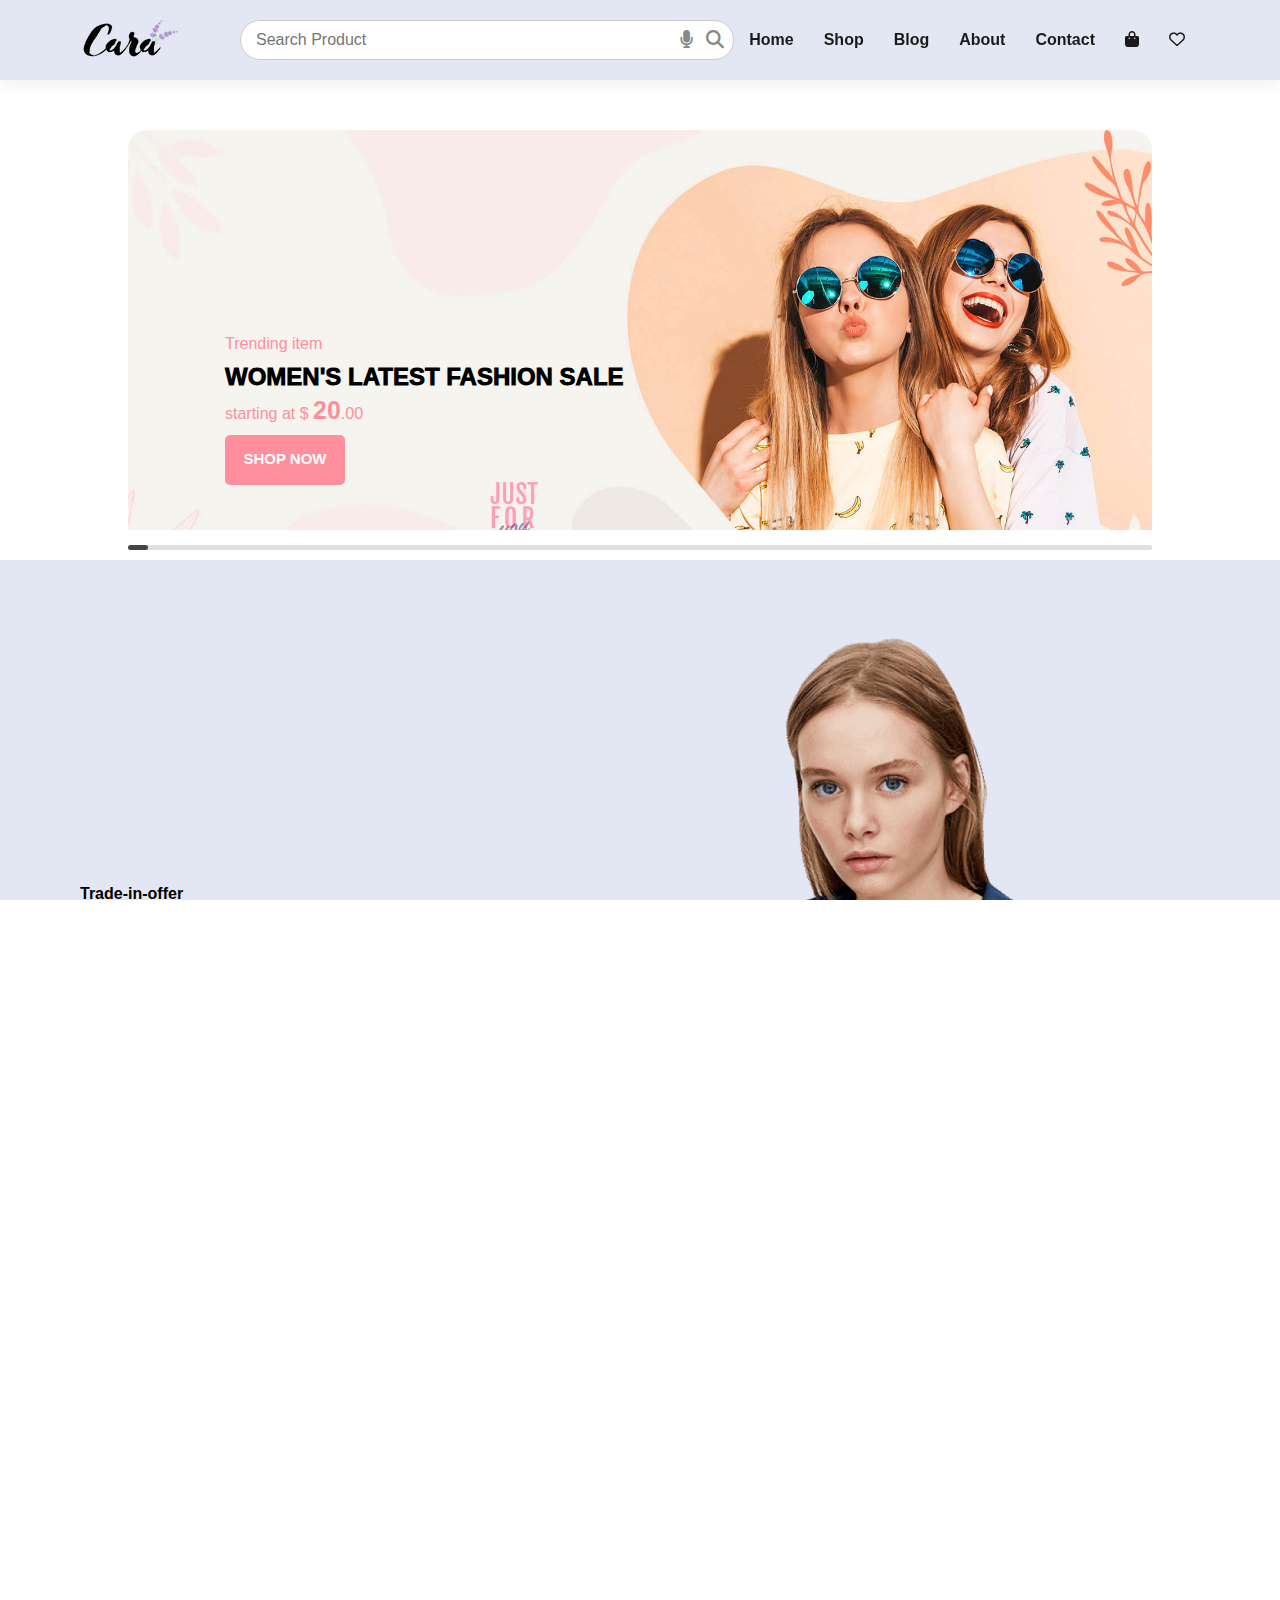
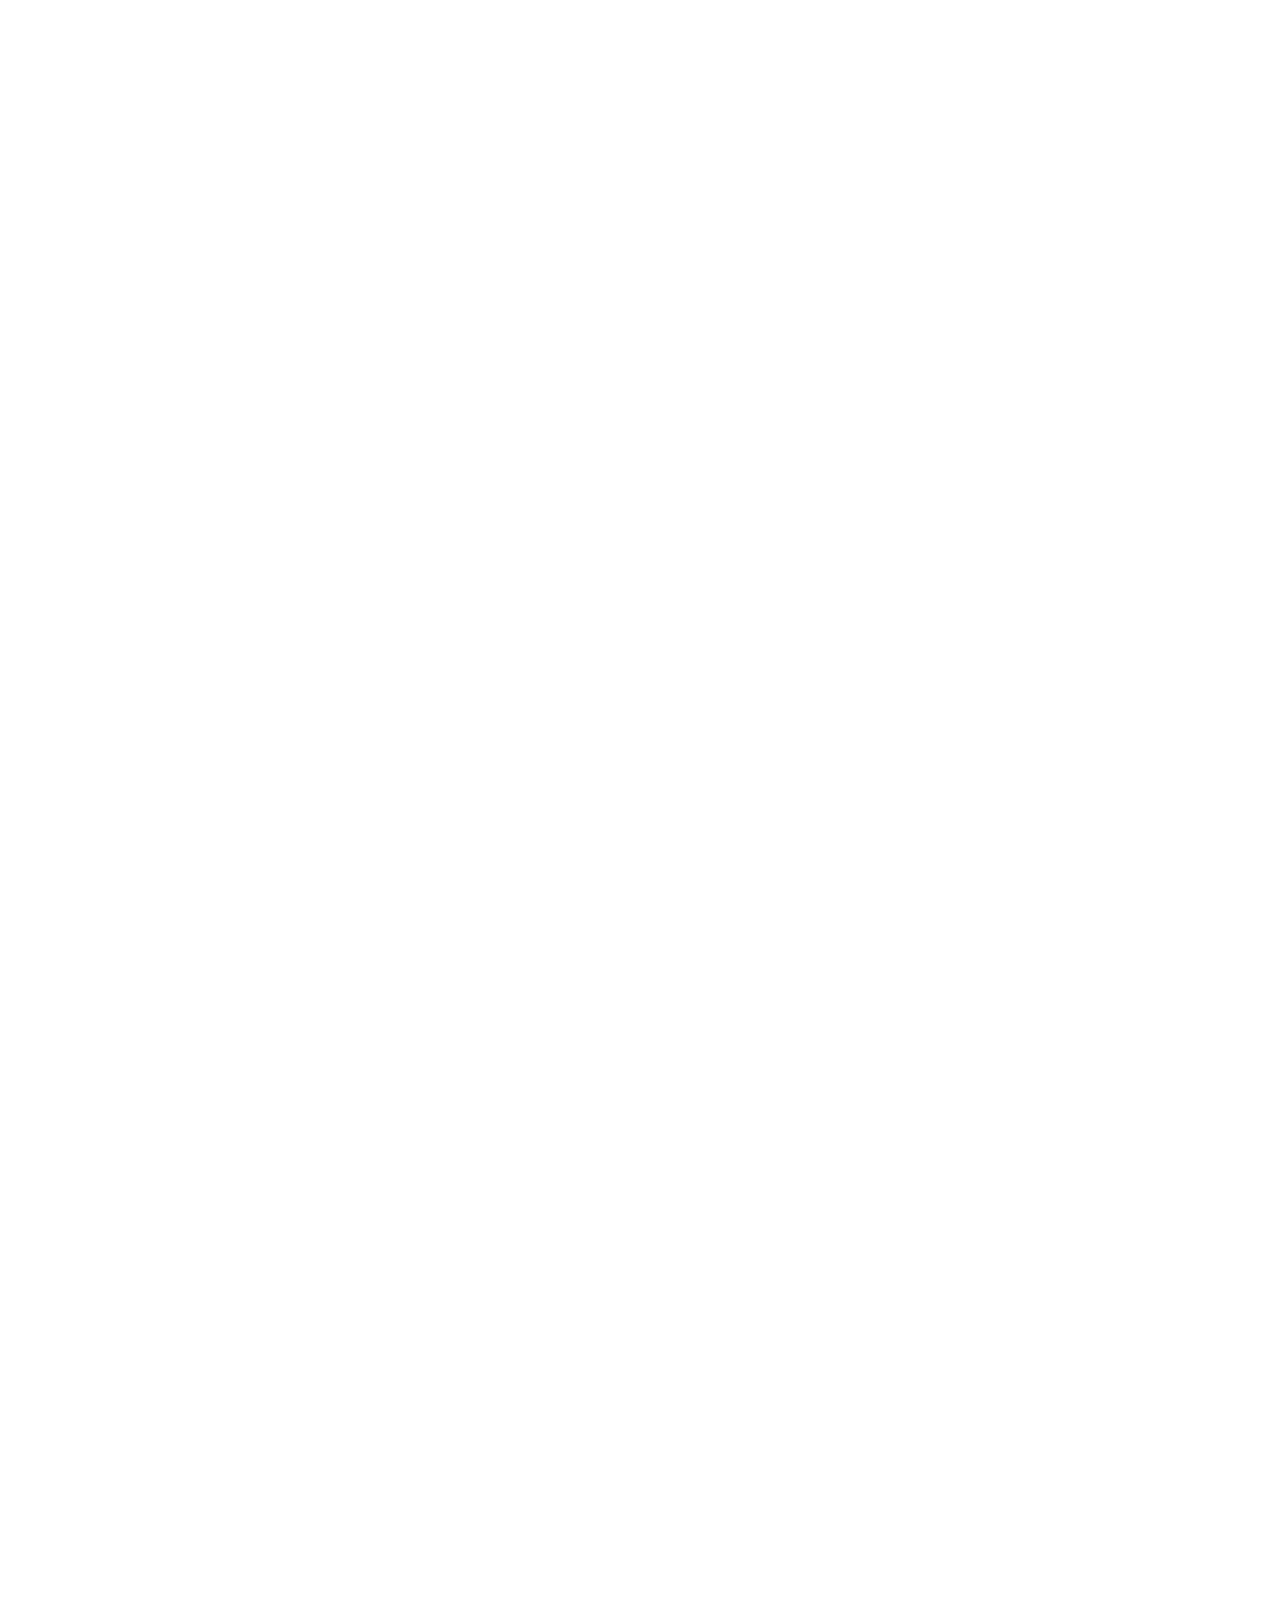
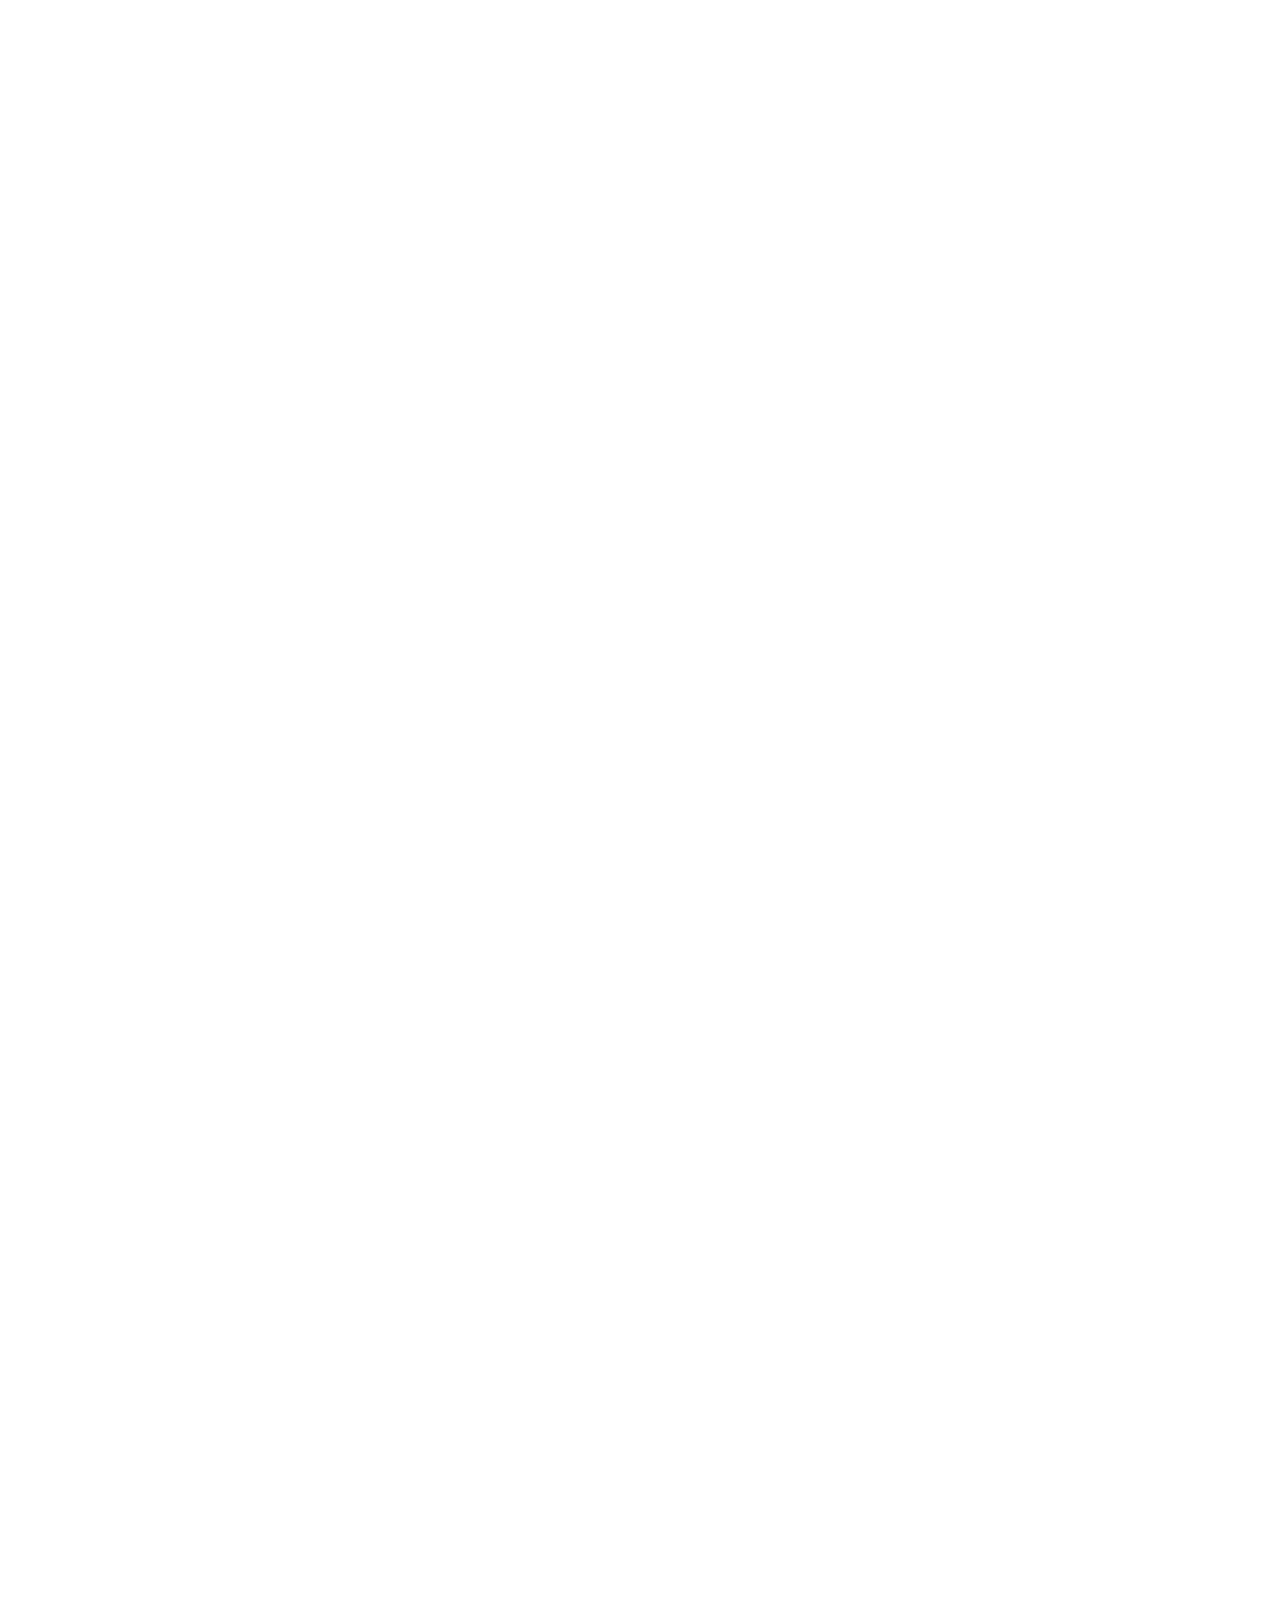
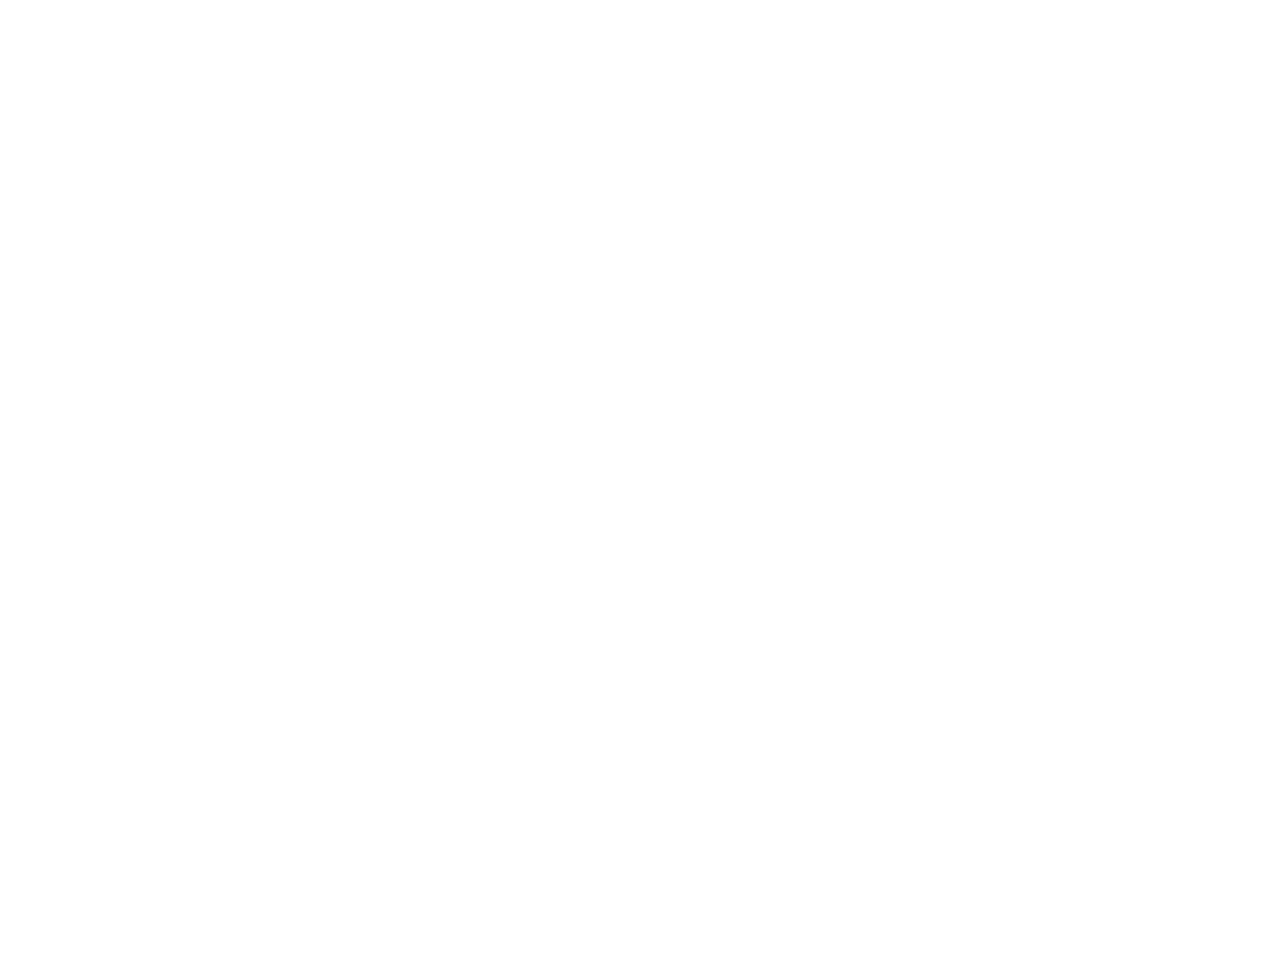
<file: index.html>
<!DOCTYPE html>
<html lang="en">

<head>
    <meta charset="UTF-8">
    <meta name="viewport" content="width=device-width, initial-scale=1.0">
    <title>Document</title>
    <link rel="stylesheet" href="https://cdnjs.cloudflare.com/ajax/libs/font-awesome/6.5.2/css/all.min.css" />
    <link rel="stylesheet" href="style.css">
    <style>
        #wishlistCountDesktop {
            background-color: red;
            color: white;
            border-radius: 50%;
            padding: 2px 8px;
            font-size: 12px;
            position: absolute;
            top: -15px;
            right: -15px;
            display: inline-block;
        }

        #wishlistCountMobile {
            background-color: red;
            color: white;
            border-radius: 50%;
            padding: 2px 8px;
            font-size: 12px;
            position: absolute;
            top: 5px;
            right: 70px;
            display: inline-block;
        }

        /* .liked {
            color: red;
        }

        .like {
            cursor: pointer;
        } */
        @media (max-width: 799px) {
            #wishlistCountDesktop {
                /* display: none; */
                /* Hide the span completely */
                background-color: white;

                color: white;
                border-radius: 50%;
                padding: 2px 8px;
                font-size: 12px;
                position: absolute;
                top: -15px;
                right: -500px;

            }
        }
    </style>
</head>

<body>
    <div id="myModal" class="modal1">


        <div class="modal-content1">
            <span class="close">&times;</span>
            <img src="./assets/images/newsletter.png" alt="subscribe newsletter" width="200" height="200">
            <h2>Sign In</h2>
            <form>
                <label for="email">Email:</label>
                <input type="email" id="email" name="email" required>
                <label for="password">Password:</label>
                <input type="password" id="password" name="password" required>
                <input type="submit" value="Sign In">
            </form>
        </div>

    </div>


    <section id="header">
        <a href="#"><img src="img/logo.png" class="logo" alt="Logo"></a>
        <div class="nav-search">
            <input id="search-input" placeholder="Search Product" class="search-input">
            <button class="search-icon"><i class="fa-solid fa-magnifying-glass"></i></button>
            <button id="voice-search-btn" class="search-icon"><i class="fa-solid fa-microphone"></i></button>
        </div>

        <div>
            <ul id="navbar">
                <li><a href="index.html">Home</a></li>
                <li><a href="shop.html">Shop</a></li>
                <li><a href="blog.html">Blog</a></li>
                <li><a href="about.html">About</a></li>
                <li><a href="contact.html">Contact</a></li>
                <li><a href="cart2.html"><i class="fa-solid fa-bag-shopping"></i></a></li>


                <li>
                    <a href="liked.html">
                        <i class="fa-regular fa-heart"></i>
                        <span id="wishlistCountDesktop" style="display: none;"></span>
                    </a>
                </li>
                <a href="#" id="close"><i class="fa-solid fa-xmark"></i></a>
            </ul>
        </div>

        <div id="mobile">
            <a href="cart2.html"><i class="fa-solid fa-bag-shopping"></i></a>

            <a href="liked.html">
                <i class="fa-regular fa-heart"></i>
                <span id="wishlistCountMobile" style="display: none;"></span>
            </a>
            <i id="bar" class="fas fa-outdent"></i>
        </div>
    </section>

    <div class="container">
        <div class="slider-container has-scrollbar">
            <div class="slider-item">
                <img src="./assets/images/banner-1.jpg" alt="women's latest fashion sale" class="banner-img">
                <div class="banner-content">
                    <p class="banner-subtitle">Trending item</p>
                    <h2 class="banner-title">Women's latest fashion sale</h2>
                    <p class="banner-text">
                        starting at $ <b>20</b>.00
                    </p>
                    <a href="#" class="banner-btn">Shop now</a>
                </div>
            </div>
            <div class="slider-item">
                <img src="./assets/images/banner-2.jpg" alt="modern sunglasses" class="banner-img">
                <div class="banner-content">
                    <p class="banner-subtitle">Trending accessories</p>
                    <h2 class="banner-title">Modern sunglasses</h2>
                    <p class="banner-text">
                        starting at $ <b>15</b>.00
                    </p>
                    <a href="#" class="banner-btn">Shop now</a>
                </div>
            </div>
            <div class="slider-item">
                <img src="./assets/images/banner-3.jpg" alt="new fashion summer sale" class="banner-img">
                <div class="banner-content">
                    <p class="banner-subtitle">Sale Offer</p>
                    <h2 class="banner-title">New fashion summer sale</h2>
                    <p class="banner-text">
                        starting at $ <b>29</b>.99
                    </p>
                    <a href="#" class="banner-btn">Shop now</a>
                </div>
            </div>
        </div>
        <div class="scroll-indicator-container">
            <div class="scroll-indicator"></div>
        </div>
    </div>





    <section id="hero">
        <div>
            <h4>Trade-in-offer</h4>
            <h2>Super value deals</h2>
            <h1>On all produts</h1>
            <p>Save more with coupens & up to 70% off!</p>
            <button>Shop Now</button>
        </div>

    </section>
    <section id="feature" class="section-p1">
        <div class="fe-box"><img src="img/features/f1.png" alt="">
            <h6> Free shipping</h6>
        </div>
        <div class="fe-box"><img src="img/features/f2.png" alt="">
            <h6> Online order</h6>
        </div>
        <div class="fe-box"><img src="img/features/f3.png" alt="">
            <h6>Save Money</h6>
        </div>
        <div class="fe-box"><img src="img/features/f4.png" alt="">
            <h6> promotion</h6>
        </div>
        <div class="fe-box"><img src="img/features/f5.png" alt="">
            <h6> Happy sell</h6>
        </div>
        <div class="fe-box"><img src="img/features/f6.png" alt="">
            <h6> F24/7 Support</h6>
        </div>
    </section>
    <section id="product1" class="section-p1">
        <h2>Featured products</h2>
        <p>Summer collection New Morden Design</p>
        <div class="pro-container">
            <div class="pro">
                <a href="sproduct2.html?image=img/products/f2.jpg&price=89">
                    <img src="img/products/f2.jpg" alt="Product 1">
                </a>
                <div class="des">
                    <span>adidas</span>
                    <h5>Caartoon Astranaut T-shirt</h5>
                    <div class="star">
                        <i class="fa-solid fa-star"></i>
                        <i class="fa-solid fa-star"></i>
                        <i class="fa-solid fa-star"></i>
                        <i class="fa-solid fa-star"></i>
                        <i class="fa-solid fa-star-half-stroke"></i>
                    </div>
                    <h4>$89</h4>
                </div>
                <div class="action-icons">
                    <a href="sproduct2.html?image=img/products/f2.jpg&price=89" class="cart1">
                        <i class="fa-solid fa-cart-shopping"></i>
                    </a>
                    <a href="#" class="like">
                        <i class="fa-solid fa-heart"></i>
                    </a>
                </div>
            </div>
            <div class="pro">
                <a href="sproduct2.html?image=img/products/f1.jpg&price=89">
                    <img src="img/products/f1.jpg" alt="Product 1">
                </a>
                <div class="des">
                    <span>adidas</span>
                    <h5>Caartoon Astranaut T-shirt</h5>
                    <div class="star">
                        <i class="fa-solid fa-star"></i>
                        <i class="fa-solid fa-star"></i>
                        <i class="fa-solid fa-star"></i>
                        <i class="fa-solid fa-star"></i>
                        <i class="fa-solid fa-star-half-stroke"></i>
                    </div>
                    <h4>$89</h4>
                </div>
                <div class="action-icons">
                    <a href="sproduct2.html?image=img/products/f1.jpg&price=89" class="cart1">
                        <i class="fa-solid fa-cart-shopping"></i>
                    </a>
                    <a href="#" class="like">
                        <i class="fa-solid fa-heart"></i>
                    </a>
                </div>
            </div>
            <div class="pro">
                <a href="sproduct2.html?image=img/products/f3.jpg&price=99">
                    <img src="img/products/f3.jpg" alt="Product 1">
                </a>
                <div class="des">
                    <span>adidas</span>
                    <h5>Caartoon Astranaut T-shirt</h5>
                    <div class="star">
                        <i class="fa-solid fa-star"></i>
                        <i class="fa-solid fa-star"></i>
                        <i class="fa-solid fa-star"></i>
                        <i class="fa-solid fa-star"></i>
                        <i class="fa-solid fa-star-half-stroke"></i>
                    </div>
                    <h4>$99</h4>
                </div>
                <div class="action-icons">
                    <a href="sproduct2.html?image=img/products/f3.jpg&price=89" class="cart1">
                        <i class="fa-solid fa-cart-shopping"></i>
                    </a>
                    <a href="#" class="like">
                        <i class="fa-solid fa-heart"></i>
                    </a>
                </div>
            </div>
            <div class="pro">
                <a href="sproduct2.html?image=img/products/f4.jpg&price=69">
                    <img src="img/products/f4.jpg" alt="Product 1">
                </a>
                <div class="des">
                    <span>adidas</span>
                    <h5>Caartoon Astranaut T-shirt</h5>
                    <div class="star">
                        <i class="fa-solid fa-star"></i>
                        <i class="fa-solid fa-star"></i>
                        <i class="fa-solid fa-star"></i>
                        <i class="fa-solid fa-star"></i>
                        <i class="fa-solid fa-star-half-stroke"></i>
                    </div>
                    <h4>$69</h4>
                </div>
                <div class="action-icons">
                    <a href="sproduct2.html?image=img/products/f4.jpg&price=89" class="cart1">
                        <i class="fa-solid fa-cart-shopping"></i>
                    </a>
                    <a href="#" class="like">
                        <i class="fa-solid fa-heart"></i>
                    </a>
                </div>
            </div>
            <div class="pro">
                <a href="sproduct2.html?image=img/products/f5.jpg&price=109">
                    <img src="img/products/f5.jpg" alt="Product 1">
                </a>
                <div class="des">
                    <span>adidas</span>
                    <h5>Caartoon Astranaut T-shirt</h5>
                    <div class="star">
                        <i class="fa-solid fa-star"></i>
                        <i class="fa-solid fa-star"></i>
                        <i class="fa-solid fa-star"></i>
                        <i class="fa-solid fa-star"></i>
                        <i class="fa-solid fa-star-half-stroke"></i>
                    </div>
                    <h4>$109</h4>
                </div>
                <div class="action-icons">
                    <a href="sproduct2.html?image=img/products/f5.jpg&price=89" class="cart1">
                        <i class="fa-solid fa-cart-shopping"></i>
                    </a>
                    <a href="#" class="like">
                        <i class="fa-solid fa-heart"></i>
                    </a>
                </div>
            </div>
            <div class="pro">
                <a href="sproduct2.html?image=img/products/f6.jpg&price=68">
                    <img src="img/products/f6.jpg" alt="Product 1">
                </a>
                <div class="des">
                    <span>adidas</span>
                    <h5>Caartoon Astranaut T-shirt</h5>
                    <div class="star">
                        <i class="fa-solid fa-star"></i>
                        <i class="fa-solid fa-star"></i>
                        <i class="fa-solid fa-star"></i>
                        <i class="fa-solid fa-star"></i>
                        <i class="fa-solid fa-star-half-stroke"></i>
                    </div>
                    <h4>$68</h4>
                </div>
                <div class="action-icons">
                    <a href="sproduct2.html?image=img/products/f6.jpg&price=89" class="cart1">
                        <i class="fa-solid fa-cart-shopping"></i>
                    </a>
                    <a href="#" class="like">
                        <i class="fa-solid fa-heart"></i>
                    </a>
                </div>
            </div>
            <div class="pro">
                <a href="sproduct2.html?image=img/products/f7.jpg&price=89">
                    <img src="img/products/f7.jpg" alt="Product 1">
                </a>
                <div class="des">
                    <span>adidas</span>
                    <h5>Caartoon Astranaut T-shirt</h5>
                    <div class="star">
                        <i class="fa-solid fa-star"></i>
                        <i class="fa-solid fa-star"></i>
                        <i class="fa-solid fa-star"></i>
                        <i class="fa-solid fa-star"></i>
                        <i class="fa-solid fa-star-half-stroke"></i>
                    </div>
                    <h4>$89</h4>
                </div>
                <div class="action-icons">
                    <a href="sproduct2.html?image=img/products/f7.jpg&price=89" class="cart1">
                        <i class="fa-solid fa-cart-shopping"></i>
                    </a>
                    <a href="#" class="like">
                        <i class="fa-solid fa-heart"></i>
                    </a>
                </div>
            </div>
            <div class="pro">
                <a href="sproduct2.html?image=img/products/f8.jpg&price=99">
                    <img src="img/products/f8.jpg" alt="Product 1">
                </a>
                <div class="des">
                    <span>adidas</span>
                    <h5>Caartoon Astranaut T-shirt</h5>
                    <div class="star">
                        <i class="fa-solid fa-star"></i>
                        <i class="fa-solid fa-star"></i>
                        <i class="fa-solid fa-star"></i>
                        <i class="fa-solid fa-star"></i>
                        <i class="fa-solid fa-star-half-stroke"></i>
                    </div>
                    <h4>$89</h4>
                </div>
                <div class="action-icons">
                    <a href="sproduct2.html?image=img/products/f8.jpg&price=89" class="cart1">
                        <i class="fa-solid fa-cart-shopping"></i>
                    </a>
                    <a href="#" class="like">
                        <i class="fa-solid fa-heart"></i>
                    </a>
                </div>
            </div>
        </div>

    </section>
    <section id="banner">
        <h4>Repair Services</h4>
        <h2>Up to <span>70% off</span> - All t-Shirts & Accessories</h2>
        <button class="normal">Explore More</button>
    </section>
    <section id="product1" class="section-p1">
        <h2>New Arrivals</h2>
        <p>Summer collection New Morden Design</p>
        <div class="pro-container">
            <div class="pro">
                <a href="sproduct2.html?image=img/products/f2.jpg&price=89">
                    <img src="img/products/f2.jpg" alt="Product 1">
                </a>
                <div class="des">
                    <span>adidas</span>
                    <h5>Caartoon Astranaut T-shirt</h5>
                    <div class="star">
                        <i class="fa-solid fa-star"></i>
                        <i class="fa-solid fa-star"></i>
                        <i class="fa-solid fa-star"></i>
                        <i class="fa-solid fa-star"></i>
                        <i class="fa-solid fa-star-half-stroke"></i>
                    </div>
                    <h4>$89</h4>
                </div>
                <div class="action-icons">
                    <a href="sproduct2.html?image=img/products/f2.jpg&price=89" class="cart1">
                        <i class="fa-solid fa-cart-shopping"></i>
                    </a>
                    <a href="#" class="like">
                        <i class="fa-solid fa-heart"></i>
                    </a>
                </div>
            </div>

            <div class="pro">
                <a href="sproduct2.html?image=img/products/f3.jpg&price=99">
                    <img src="img/products/f3.jpg" alt="Product 1">
                </a>
                <div class="des">
                    <span>adidas</span>
                    <h5>Caartoon Astranaut T-shirt</h5>
                    <div class="star">
                        <i class="fa-solid fa-star"></i>
                        <i class="fa-solid fa-star"></i>
                        <i class="fa-solid fa-star"></i>
                        <i class="fa-solid fa-star"></i>
                        <i class="fa-solid fa-star-half-stroke"></i>
                    </div>
                    <h4>$99</h4>
                </div>
                <div class="action-icons">
                    <a href="sproduct2.html?image=img/products/f3.jpg&price=89" class="cart1">
                        <i class="fa-solid fa-cart-shopping"></i>
                    </a>
                    <a href="#" class="like">
                        <i class="fa-solid fa-heart"></i>
                    </a>
                </div>
            </div>
            <div class="pro">
                <a href="sproduct2.html?image=img/products/f4.jpg&price=69">
                    <img src="img/products/f4.jpg" alt="Product 1">
                </a>
                <div class="des">
                    <span>adidas</span>
                    <h5>Caartoon Astranaut T-shirt</h5>
                    <div class="star">
                        <i class="fa-solid fa-star"></i>
                        <i class="fa-solid fa-star"></i>
                        <i class="fa-solid fa-star"></i>
                        <i class="fa-solid fa-star"></i>
                        <i class="fa-solid fa-star-half-stroke"></i>
                    </div>
                    <h4>$69</h4>
                </div>
                <div class="action-icons">
                    <a href="sproduct2.html?image=img/products/f4.jpg&price=89" class="cart1">
                        <i class="fa-solid fa-cart-shopping"></i>
                    </a>
                    <a href="#" class="like">
                        <i class="fa-solid fa-heart"></i>
                    </a>
                </div>
            </div>
            <div class="pro">
                <a href="sproduct2.html?image=img/products/f5.jpg&price=109">
                    <img src="img/products/f5.jpg" alt="Product 1">
                </a>
                <div class="des">
                    <span>adidas</span>
                    <h5>Caartoon Astranaut T-shirt</h5>
                    <div class="star">
                        <i class="fa-solid fa-star"></i>
                        <i class="fa-solid fa-star"></i>
                        <i class="fa-solid fa-star"></i>
                        <i class="fa-solid fa-star"></i>
                        <i class="fa-solid fa-star-half-stroke"></i>
                    </div>
                    <h4>$109</h4>
                </div>
                <div class="action-icons">
                    <a href="sproduct2.html?image=img/products/f5.jpg&price=89" class="cart1">
                        <i class="fa-solid fa-cart-shopping"></i>
                    </a>
                    <a href="#" class="like">
                        <i class="fa-solid fa-heart"></i>
                    </a>
                </div>
            </div>
            <div class="pro">
                <a href="sproduct2.html?image=img/products/f6.jpg&price=68">
                    <img src="img/products/f6.jpg" alt="Product 1">
                </a>
                <div class="des">
                    <span>adidas</span>
                    <h5>Caartoon Astranaut T-shirt</h5>
                    <div class="star">
                        <i class="fa-solid fa-star"></i>
                        <i class="fa-solid fa-star"></i>
                        <i class="fa-solid fa-star"></i>
                        <i class="fa-solid fa-star"></i>
                        <i class="fa-solid fa-star-half-stroke"></i>
                    </div>
                    <h4>$68</h4>
                </div>
                <div class="action-icons">
                    <a href="sproduct2.html?image=img/products/f6.jpg&price=89" class="cart1">
                        <i class="fa-solid fa-cart-shopping"></i>
                    </a>
                    <a href="#" class="like">
                        <i class="fa-solid fa-heart"></i>
                    </a>
                </div>
            </div>
            <div class="pro">
                <a href="sproduct2.html?image=img/products/f2.jpg&price=89">
                    <img src="img/products/f2.jpg" alt="Product 1">
                </a>
                <div class="des">
                    <span>adidas</span>
                    <h5>Caartoon Astranaut T-shirt</h5>
                    <div class="star">
                        <i class="fa-solid fa-star"></i>
                        <i class="fa-solid fa-star"></i>
                        <i class="fa-solid fa-star"></i>
                        <i class="fa-solid fa-star"></i>
                        <i class="fa-solid fa-star-half-stroke"></i>
                    </div>
                    <h4>$89</h4>
                </div>
                <div class="action-icons">
                    <a href="sproduct2.html?image=img/products/f2.jpg&price=89" class="cart1">
                        <i class="fa-solid fa-cart-shopping"></i>
                    </a>
                    <a href="#" class="like">
                        <i class="fa-solid fa-heart"></i>
                    </a>
                </div>
            </div>

            <div class="pro">
                <a href="sproduct2.html?image=img/products/f8.jpg&price=99">
                    <img src="img/products/f8.jpg" alt="Product 1">
                </a>
                <div class="des">
                    <span>adidas</span>
                    <h5>Caartoon Astranaut T-shirt</h5>
                    <div class="star">
                        <i class="fa-solid fa-star"></i>
                        <i class="fa-solid fa-star"></i>
                        <i class="fa-solid fa-star"></i>
                        <i class="fa-solid fa-star"></i>
                        <i class="fa-solid fa-star-half-stroke"></i>
                    </div>
                    <h4>$89</h4>
                </div>
                <div class="action-icons">
                    <a href="sproduct2.html?image=img/products/f8.jpg&price=89" class="cart1">
                        <i class="fa-solid fa-cart-shopping"></i>
                    </a>
                    <a href="#" class="like">
                        <i class="fa-solid fa-heart"></i>
                    </a>
                </div>
            </div>
            <div class="pro">
                <a href="sproduct2.html?image=img/products/f4.jpg&price=69">
                    <img src="img/products/f4.jpg" alt="Product 1">
                </a>
                <div class="des">
                    <span>adidas</span>
                    <h5>Caartoon Astranaut T-shirt</h5>
                    <div class="star">
                        <i class="fa-solid fa-star"></i>
                        <i class="fa-solid fa-star"></i>
                        <i class="fa-solid fa-star"></i>
                        <i class="fa-solid fa-star"></i>
                        <i class="fa-solid fa-star-half-stroke"></i>
                    </div>
                    <h4>$69</h4>
                </div>
                <div class="action-icons">
                    <a href="sproduct2.html?image=img/products/f4.jpg&price=89" class="cart1">
                        <i class="fa-solid fa-cart-shopping"></i>
                    </a>
                    <a href="#" class="like">
                        <i class="fa-solid fa-heart"></i>
                    </a>
                </div>
            </div>
        </div>
    </section>
    <section id="sm-banner" class="section-p1">
        <div class="banner-box">
            <h4>crazy deals</h4>
            <h2>buy 1 get 1 free</h2>
            <span>The best classic dress is on sale at cara</span>
            <button class="white">Learn more</button>
        </div>
        <div class="banner-box banner-box2">
            <h4>spring/summer</h4>
            <h2>upcomming season</h2>
            <span>The best classic dress is on sale at cara</span>
            <button class="white">Collection</button>
        </div>
    </section>
    <section id="banner3">
        <div class="banner-box">
            <h2>SEASONAL SALE </h2>
            <h3>Winter collection -50% OFF</h3>

        </div>
        <div class="banner-box banner-box2">
            <h2>SEASONAL SALE </h2>
            <h3>Winter collection -50% OFF</h3>

        </div>
        <div class="banner-box banner-box3">
            <h2>SEASONAL SALE </h2>
            <h3>Winter collection -50% OFF</h3>

        </div>
    </section>

    <section id="newsletter" class="section-p1 section-m1">

        <div class="newstext">
            <h4>Sign up for Newsletters</h4>
            <p>Get E-mail updates about our latest shop and <span>special offers.</span></p>
        </div>
        <div class="form">
            <input type="text" placeholder="Your email address">
            <button class="normal">Sign Up</button>
        </div>

    </section>


    <section>
        <footer class="section-p1">
            <div class="col">
                <img class="logo" src="img/logo.png" alt="">
                <h4>Contact</h4>
                <p><strong>Addresss:</strong> 562 wellington Road 32, San Francisco</p>
                <p><strong>Phone</strong>+01 2222 365 /(+91) 99 5600 5188</p>
                <p><strong>Hour:</strong>10:00 - 18:00,Mon - sat</p>
                <div class="follow">
                    <h4>Follow us</h4>
                    <div class="icon">
                        <i class="fab fa-facebook-f"></i>
                        <i class="fab fa-twitter"></i>
                        <i class="fab fa-instagram"></i>
                        <i class="fab fa-pinterest-p"></i>
                        <i class="fab fa-youtube"></i>
                    </div>
                </div>

            </div>
            <div class="col">
                <h4>About</h4>
                <a href="#">About us</a>
                <a href="#">Delivery Information</a>
                <a href="#">Privacy Policy</a>
                <a href="#"> Terms & Condition</a>
                <a href="#">Contact</a>

            </div>
            <div class="col">
                <h4>My Account</h4>
                <a href="#">Sign in</a>
                <a href="#">View cort</a>
                <a href="#">My Watchlist</a>
                <a href="#"> Track My Order</a>
                <a href="#">Help</a>

            </div>
            <div class="col install">
                <h4>Install App</h4>
                <p> From App Srore or Google play</p>
                <div class="row">
                    <img src="img/pay/app.jpg" alt="">
                    <img src="img/pay/play.jpg" alt="">
                </div>
                <p>Secured Payment Gateways</p>
                <img src="img/pay/pay.png" alt="">
            </div>

            <div class="copyright">
                <p> @ 2024,Tech etc - Html Ecommerce Template</p>
            </div>
        </footer>
    </section>
    <script src="script.js"></script>
    <script>
        //     document.addEventListener('DOMContentLoaded', function () {
        //         // Function to update main image and URL
        //         function updateMainImage(imgSrc) {
        //             document.getElementById('mainImage').src = imgSrc;
        //             const imageIndex = imgSrc.lastIndexOf('/') + 1;
        //             const imageName = imgSrc.substring(imageIndex);
        //             const productPrice = urlParams.get('price');
        //             const newUrl = `sproduct2.html?image=img/products/${imageName}&price=${productPrice}`;
        //             history.pushState({}, '', newUrl);
        //         }

        //         const urlParams = new URLSearchParams(window.location.search);
        //         const initialProductImage = urlParams.get('image');
        //         if (initialProductImage) {
        //             document.getElementById('mainImage').src = initialProductImage;
        //             document.getElementById('price').textContent = '$' + urlParams.get('price');
        //         }

        //         const smallImages = document.querySelectorAll('#prodetails .small-img-col img');
        //         smallImages.forEach(function (smallImg) {
        //             smallImg.addEventListener('click', function () {
        //                 const imgSrc = this.src;
        //                 updateMainImage(imgSrc);
        //             });
        //         });

        //         const input = document.getElementById('quantity');
        //         const btnPlus = document.querySelector('.btn-plus');
        //         const btnMinus = document.querySelector('.btn-minus');
        //         const addToCartBtn = document.querySelector('.normal');

        //         btnPlus.addEventListener('click', function () {
        //             const currentValue = parseInt(input.value) || 0;
        //             input.value = currentValue + 0;
        //         });

        //         btnMinus.addEventListener('click', function () {
        //             const currentValue = parseInt(input.value) || 0;
        //             if (currentValue > 1) {
        //                 input.value = currentValue - 1;
        //             }
        //         });

        //         addToCartBtn.addEventListener('click', function () {
        //             const productName = document.querySelector('.single-pro-details h4').textContent;
        //             const productImage = document.getElementById('mainImage').src;
        //             const productPrice = parseFloat(urlParams.get('price'));
        //             const quantity = parseInt(input.value);

        //             const newItem = {
        //                 id: Date.now().toString(),
        //                 name: productName,
        //                 image: productImage,
        //                 price: productPrice,
        //                 quantity: quantity
        //             };

        //             let cartItems = JSON.parse(localStorage.getItem('cart')) || [];
        //             cartItems.push(newItem);
        //             localStorage.setItem('cart', JSON.stringify(cartItems));

        //             // Update cart icon count in navbar
        //             const cartCount = cartItems.reduce((acc, item) => acc + item.quantity, 0);
        //             const cartIcon = document.querySelector('#cart-count');
        //             cartIcon.textContent = cartCount;

        //             // Optional: Show confirmation message or animate cart icon
        //             alert('Product added to cart!');
        //         });

        //         // Initialize cart count on page load
        //         const cartItems = JSON.parse(localStorage.getItem('cart')) || [];
        //         const cartCount = cartItems.reduce((acc, item) => acc + item.quantity, 0);
        //         document.querySelector('#cart-count').textContent = cartCount;

        //         // Other script functions...
        //     });

        // </script>

</body>

</html>
</file>
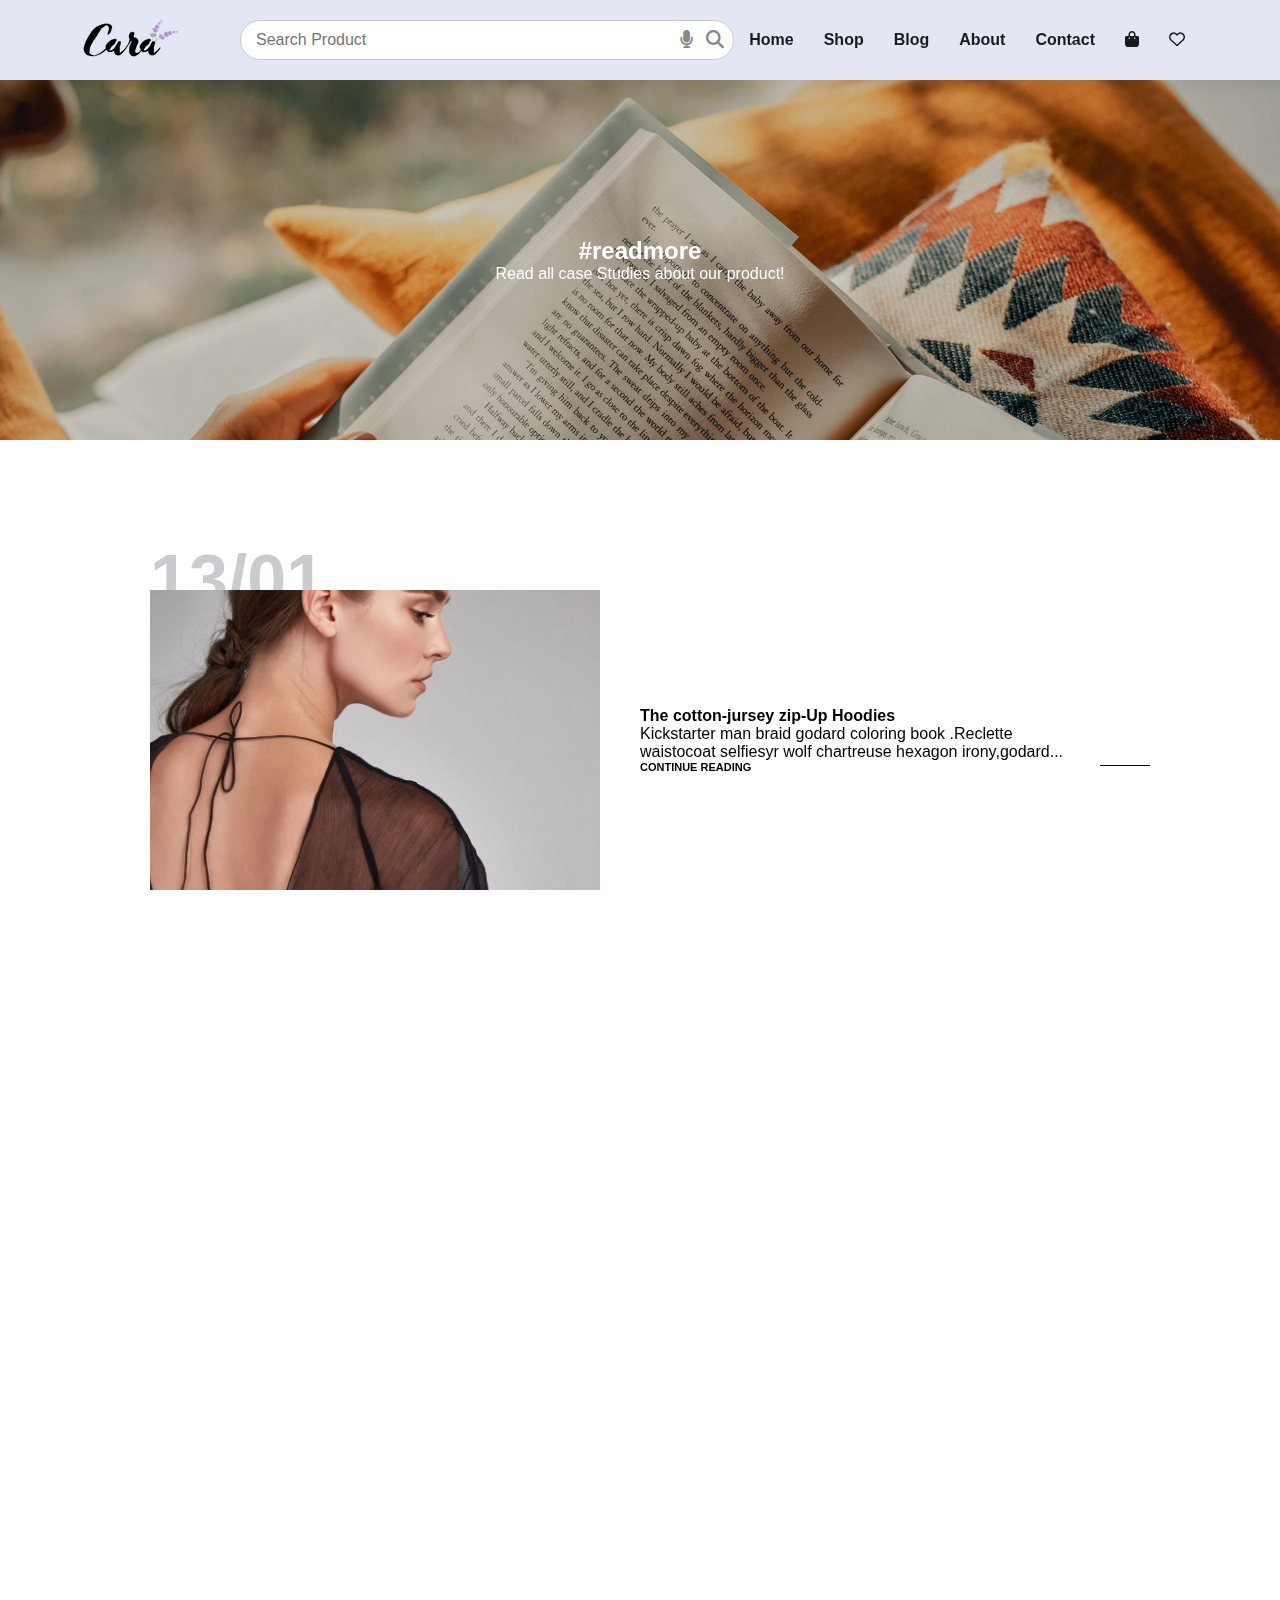
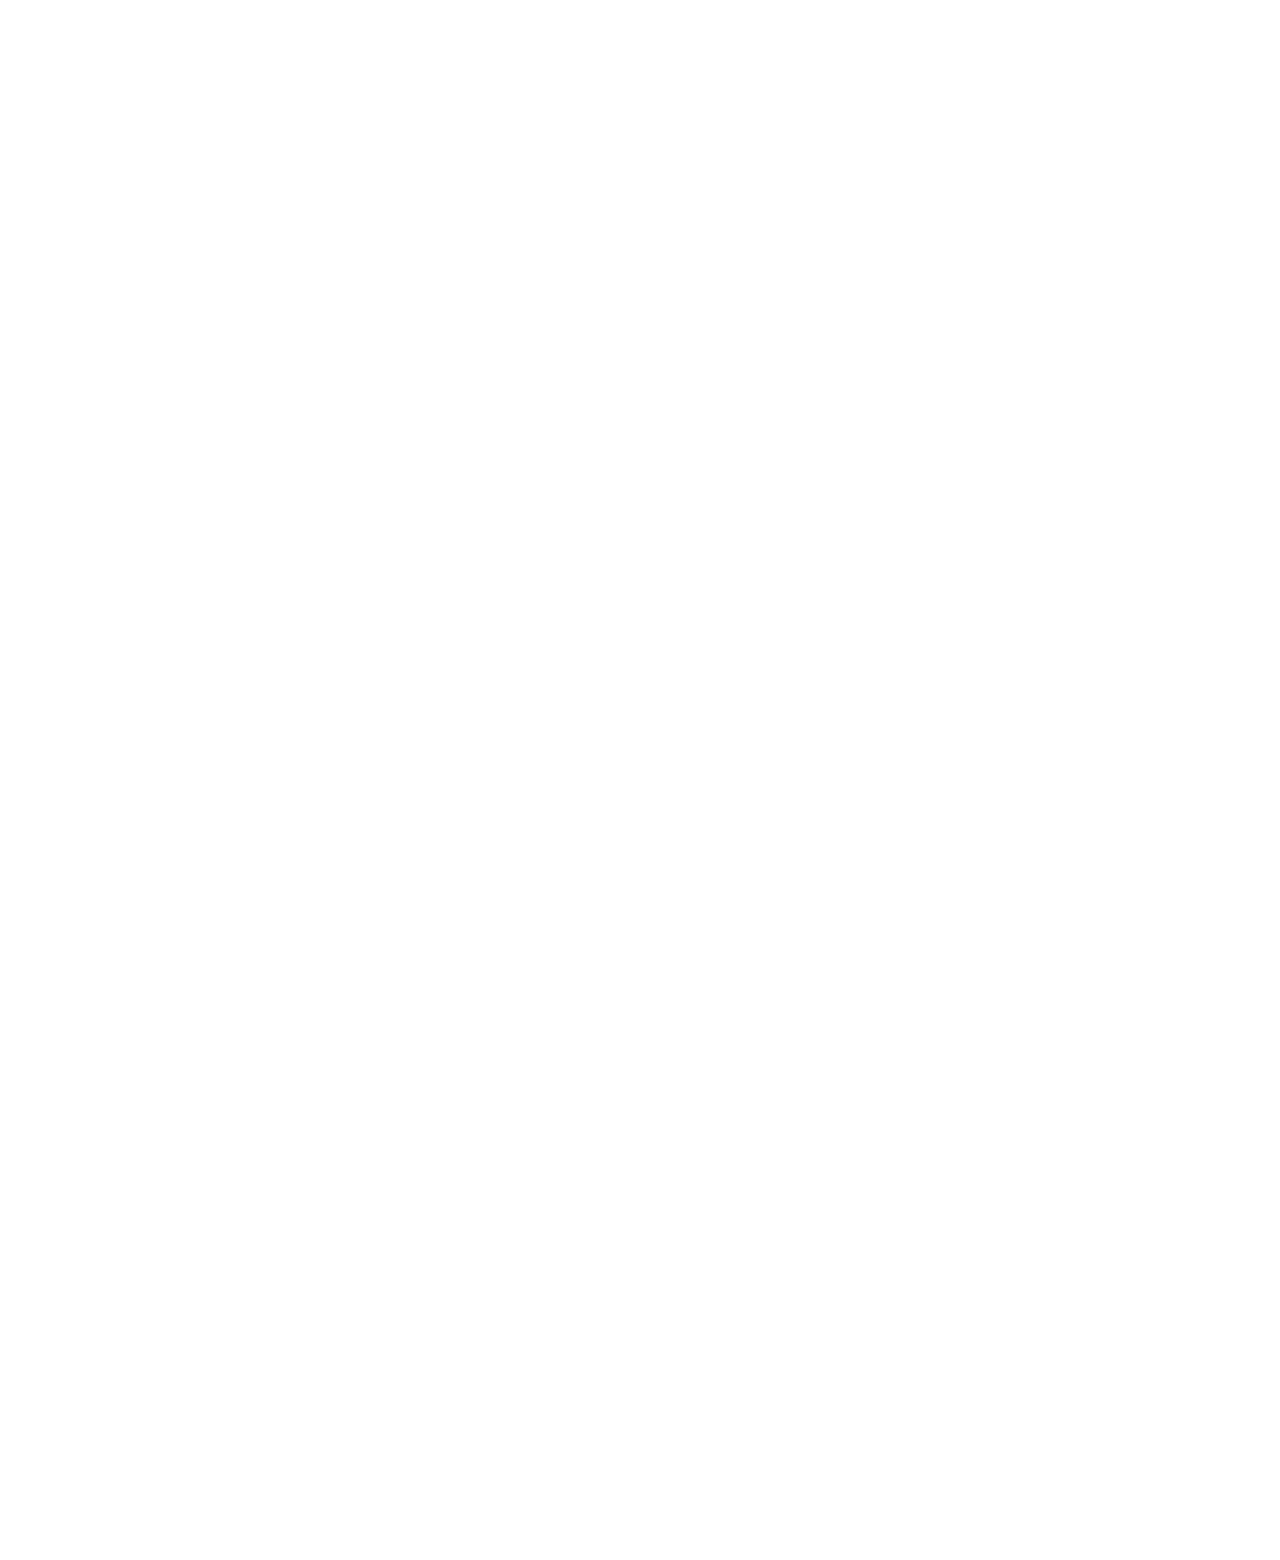
<file: blog.html>
<!DOCTYPE html>
<html lang="en">

<head>
    <meta charset="UTF-8">
    <meta name="viewport" content="width=device-width, initial-scale=1.0">
    <title>Document</title>
    <link rel="stylesheet" href="https://cdnjs.cloudflare.com/ajax/libs/font-awesome/6.5.2/css/all.min.css" />
    <link rel="stylesheet" href="style.css">
</head>

<body>

    <section id="header">
        <a href="#"><img src="img/logo.png" class="logo" alt="Logo"></a>
        <div class="nav-search">
            <input id="search-input" placeholder="Search Product" class="search-input">
            <button class="search-icon"><i class="fa-solid fa-magnifying-glass"></i></button>
            <button id="voice-search-btn" class="search-icon"><i class="fa-solid fa-microphone"></i></button>
        </div>

        <div>
            <ul id="navbar">
                <li><a href="index.html">Home</a></li>
                <li><a href="shop.html">Shop</a></li>
                <li><a href="blog.html">Blog</a></li>
                <li><a href="about.html">About</a></li>
                <li><a href="contact.html">Contact</a></li>
                <li><a href="cart2.html"><i class="fa-solid fa-bag-shopping"></i></a></li>


                <li>
                    <a href="liked.html">
                        <i class="fa-regular fa-heart"></i>
                        <span id="wishlistCountDesktop" style="display: none;"></span>
                    </a>
                </li>
                <a href="#" id="close"><i class="fa-solid fa-xmark"></i></a>
            </ul>
        </div>

        <div id="mobile">
            <a href="cart.html"><i class="fa-solid fa-bag-shopping"></i></a>

            <a href="liked.html">
                <i class="fa-regular fa-heart"></i>
                <span id="wishlistCountMobile" style="display: none;"></span>
            </a>
            <i id="bar" class="fas fa-outdent"></i>
        </div>
    </section>

    <section id="page-header" class="blog-header">
        <div>

            <h2>#readmore</h2>

            <p>Read all case Studies about our product!</p>

        </div>

    </section>
    <section id="blog">
        <div class="blog-box">
            <div class="blog-img">
                <img src="img/blog/b1.jpg" alt="">
            </div>
            <div class="blog-details">
                <h4>The cotton-jursey zip-Up Hoodies</h4>
                <p>Kickstarter man braid godard coloring book .Reclette waistocoat selfiesyr
                    wolf chartreuse hexagon irony,godard...
                </p>
                <a href="#">CONTINUE READING</a>
            </div>
            <h1>13/01 </h1>
        </div>
        <div class="blog-box">
            <div class="blog-img">
                <img src="img/blog/b2.jpg" alt="">
            </div>
            <div class="blog-details">
                <h4>How to style a Quiff</h4>
                <p>Kickstarter man braid godard coloring book .Reclette waistocoat selfiesyr
                    wolf chartreuse hexagon irony,godard...
                </p>
                <a href="#">CONTINUE READING</a>
            </div>
            <h1>13/01 </h1>

        </div>
        <div class="blog-box">
            <div class="blog-img">
                <img src="img/blog/b3.jpg" alt="">
            </div>
            <div class="blog-details">
                <h4>Must-Have Skater Girl Items</h4>
                <p>Kickstarter man braid godard coloring book .Reclette waistocoat selfiesyr
                    wolf chartreuse hexagon irony,godard...
                </p>
                <a href="#">CONTINUE READING</a>
            </div>
            <h1>13/01 </h1>

        </div>
        <div class="blog-box">
            <div class="blog-img">
                <img src="img/blog/b4.jpg" alt="">
            </div>
            <div class="blog-details">
                <h4>Runway-Inspride Trends</h4>
                <p>Kickstarter man braid godard coloring book .Reclette waistocoat selfiesyr
                    wolf chartreuse hexagon irony,godard...
                </p>
                <a href="#">CONTINUE READING</a>
            </div>
            <h1>13/01 </h1>

        </div>
        <div class="blog-box">
            <div class="blog-img">
                <img src="img/blog/b5.jpg" alt="">
            </div>
            <div class="blog-details">
                <h4>AW20 Menswear Trends</h4>
                <p>Kickstarter man braid godard coloring book .Reclette waistocoat selfiesyr
                    wolf chartreuse hexagon irony,godard...
                </p>
                <a href="#">CONTINUE READING</a>
            </div>
            <h1>13/01 </h1>

        </div>
    </section>

    <!-- <section id="pagination1" class="section-p1">
        <a href="#">1</a>
        <a href="#">2</a>
        <a href="#"><i class="fa-solid fa-arrow-right"></i></a>
    </section> -->


    <div id="newsletter" class="section-p1 section-m1">
        <div class="newstext">
            <h4>Sign up for Newsletters</h4>
            <p>Get E-mail updates about our latest shop and <span>special offers.</span></p>
        </div>
        <div class="form">
            <input type="text" placeholder="Your email address">
            <button class="normal">Sign Up</button>
        </div>
    </div>


    <section>
        <footer class="section-p1">
            <div class="col">
                <img class="logo" src="img/logo.png" alt="">
                <h4>Contact</h4>
                <p><strong>Addresss:</strong> 562 wellington Road 32, San Francisco</p>
                <p><strong>Phone</strong>+01 2222 365 /(+91) 99 5600 5188</p>
                <p><strong>Hour:</strong>10:00 - 18:00,Mon - sat</p>
                <div class="follow">
                    <h4>Follow us</h4>
                    <div class="icon">
                        <i class="fab fa-facebook-f"></i>
                        <i class="fab fa-twitter"></i>
                        <i class="fab fa-instagram"></i>
                        <i class="fab fa-pinterest-p"></i>
                        <i class="fab fa-youtube"></i>
                    </div>
                </div>

            </div>
            <div class="col">
                <h4>About</h4>
                <a href="#">About us</a>
                <a href="#">Delivery Information</a>
                <a href="#">Privacy Policy</a>
                <a href="#"> Terms & Condition</a>
                <a href="#">Contact</a>

            </div>
            <div class="col">
                <h4>My Account</h4>
                <a href="#">Sign in</a>
                <a href="#">View cort</a>
                <a href="#">My Watchlist</a>
                <a href="#"> Track My Order</a>
                <a href="#">Help</a>

            </div>
            <div class="col install">
                <h4>Install App</h4>
                <p> From App Srore or Google play</p>
                <div class="row">
                    <img src="img/pay/app.jpg" alt="">
                    <img src="img/pay/play.jpg" alt="">
                </div>
                <p>Secured Payment Gateways</p>
                <img src="img/pay/pay.png" alt="">
            </div>

            <div class="copyright">
                <p> @ 2024,Tech etc - Html Ecommerce Template</p>
            </div>
        </footer>
    </section>
    <script src="script.js"></script>
</body>

</html>
</file>
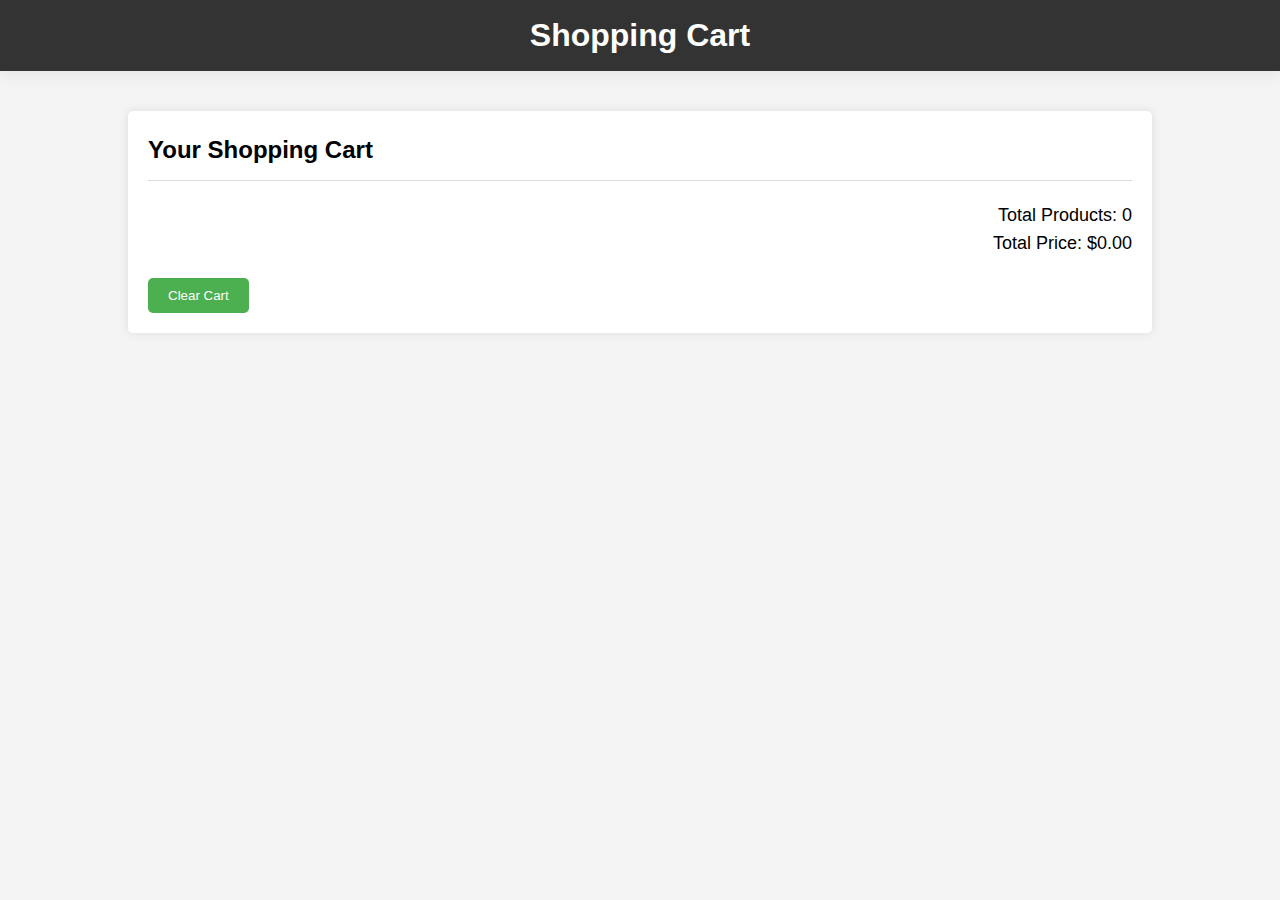
<file: cart2.html>
<!DOCTYPE html>
<html lang="en">

<head>
    <meta charset="UTF-8">
    <meta name="viewport" content="width=device-width, initial-scale=1.0">
    <title>Shopping Cart</title>
    <link rel="stylesheet" href="https://cdnjs.cloudflare.com/ajax/libs/font-awesome/6.5.2/css/all.min.css">
    <link rel="stylesheet" href="style.css">
    <style>
        body {
            font-family: Arial, sans-serif;
            line-height: 1.6;
            background-color: #f4f4f4;
            margin: 0;
            padding: 0;
        }

        #header {
            display: flex;
            justify-content: center;
            background-color: #333;
            color: #fff;
            text-align: center;
            padding: 10px 0;

        }

        #header h1 {
            text-align: center;
        }

        #cart {
            width: 80%;
            margin: 20px auto;
            background-color: #fff;
            padding: 20px;
            border-radius: 5px;
            box-shadow: 0 0 10px rgba(0, 0, 0, 0.1);
            margin-top: 40px;

        }

        #cart h2 {
            border-bottom: 1px solid #ddd;
            padding-bottom: 10px;
        }

        #cart-items {
            margin-top: 20px;
        }

        .cart-item {
            display: flex;
            justify-content: space-between;
            align-items: center;
            border-bottom: 1px solid #ddd;
            padding: 10px 0;
        }

        .cart-item img {
            width: 100px;
            height: auto;
            margin-right: 20px;
        }

        .item-details {
            flex: 1;
        }

        .item-details h3 {
            margin: 0;
            font-size: 18px;
        }

        .item-details p {
            margin: 5px 0;
            font-size: 14px;
            color: #666;
        }

        .remove-item {
            background-color: #f44336;
            color: #fff;
            border: none;
            padding: 5px 10px;
            cursor: pointer;
            border-radius: 3px;
            transition: background-color 0.3s ease;
        }

        .remove-item:hover {
            background-color: #d32f2f;
        }

        #clear-cart {
            background-color: #4CAF50;
            color: #fff;
            border: none;
            padding: 10px 20px;
            cursor: pointer;
            border-radius: 5px;
            margin-top: 20px;
        }

        #clear-cart:hover {
            background-color: #45a049;
        }

        .total {
            margin-top: 20px;
            text-align: right;
        }

        .total p {
            font-size: 18px;
        }
    </style>
</head>

<body>
    <section id="header">
        <!-- Header content as per your design -->
        <h1>Shopping Cart</h1>
    </section>

    <section id="cart">
        <h2>Your Shopping Cart</h2>
        <div id="cart-items">
            <!-- Cart items will be dynamically added here -->
        </div>
        <div class="total">
            <p>Total Products: <span id="total-products">0</span></p>
            <p>Total Price: $<span id="total-price">0.00</span></p>
            <button id="clear-cart">Clear Cart</button>
        </div>
    </section>

    <script>
        // Script to handle cart functionality
        document.addEventListener('DOMContentLoaded', function () {
            const cartItems = JSON.parse(localStorage.getItem('cart')) || [];

            const cartContainer = document.getElementById('cart-items');
            const clearCartBtn = document.getElementById('clear-cart');
            const totalProductsSpan = document.getElementById('total-products');
            const totalPriceSpan = document.getElementById('total-price');

            // Function to render cart items
            function renderCartItems() {
                cartContainer.innerHTML = '';
                let totalProducts = 0;
                let totalPrice = 0;

                cartItems.forEach(item => {
                    const itemElement = document.createElement('div');
                    itemElement.classList.add('cart-item');
                    itemElement.innerHTML = `
                        <img src="${item.image}" alt="Product Image">
                        <div class="item-details">
                            <h3>${item.name}</h3>
                            <p>Quantity: ${item.quantity}</p>
                            <p>Price: $${(item.price * item.quantity).toFixed(2)}</p>
                            <button class="remove-item" data-id="${item.id}">Remove</button>
                        </div>
                    `;
                    cartContainer.appendChild(itemElement);

                    totalProducts += item.quantity;
                    totalPrice += item.price * item.quantity;
                });

                totalProductsSpan.textContent = totalProducts;
                totalPriceSpan.textContent = totalPrice.toFixed(2);
            }

            renderCartItems();

            // Clear Cart Button functionality
            clearCartBtn.addEventListener('click', function () {
                localStorage.removeItem('cart');
                cartItems.length = 0;
                renderCartItems();
            });

            // Remove Item functionality
            cartContainer.addEventListener('click', function (e) {
                if (e.target.classList.contains('remove-item')) {
                    const itemId = e.target.dataset.id;
                    const updatedCart = cartItems.filter(item => item.id !== itemId);
                    localStorage.setItem('cart', JSON.stringify(updatedCart));
                    cartItems.splice(0, cartItems.length, ...updatedCart);
                    renderCartItems();
                }
            });
        });
    </script>
</body>

</html>
</file>
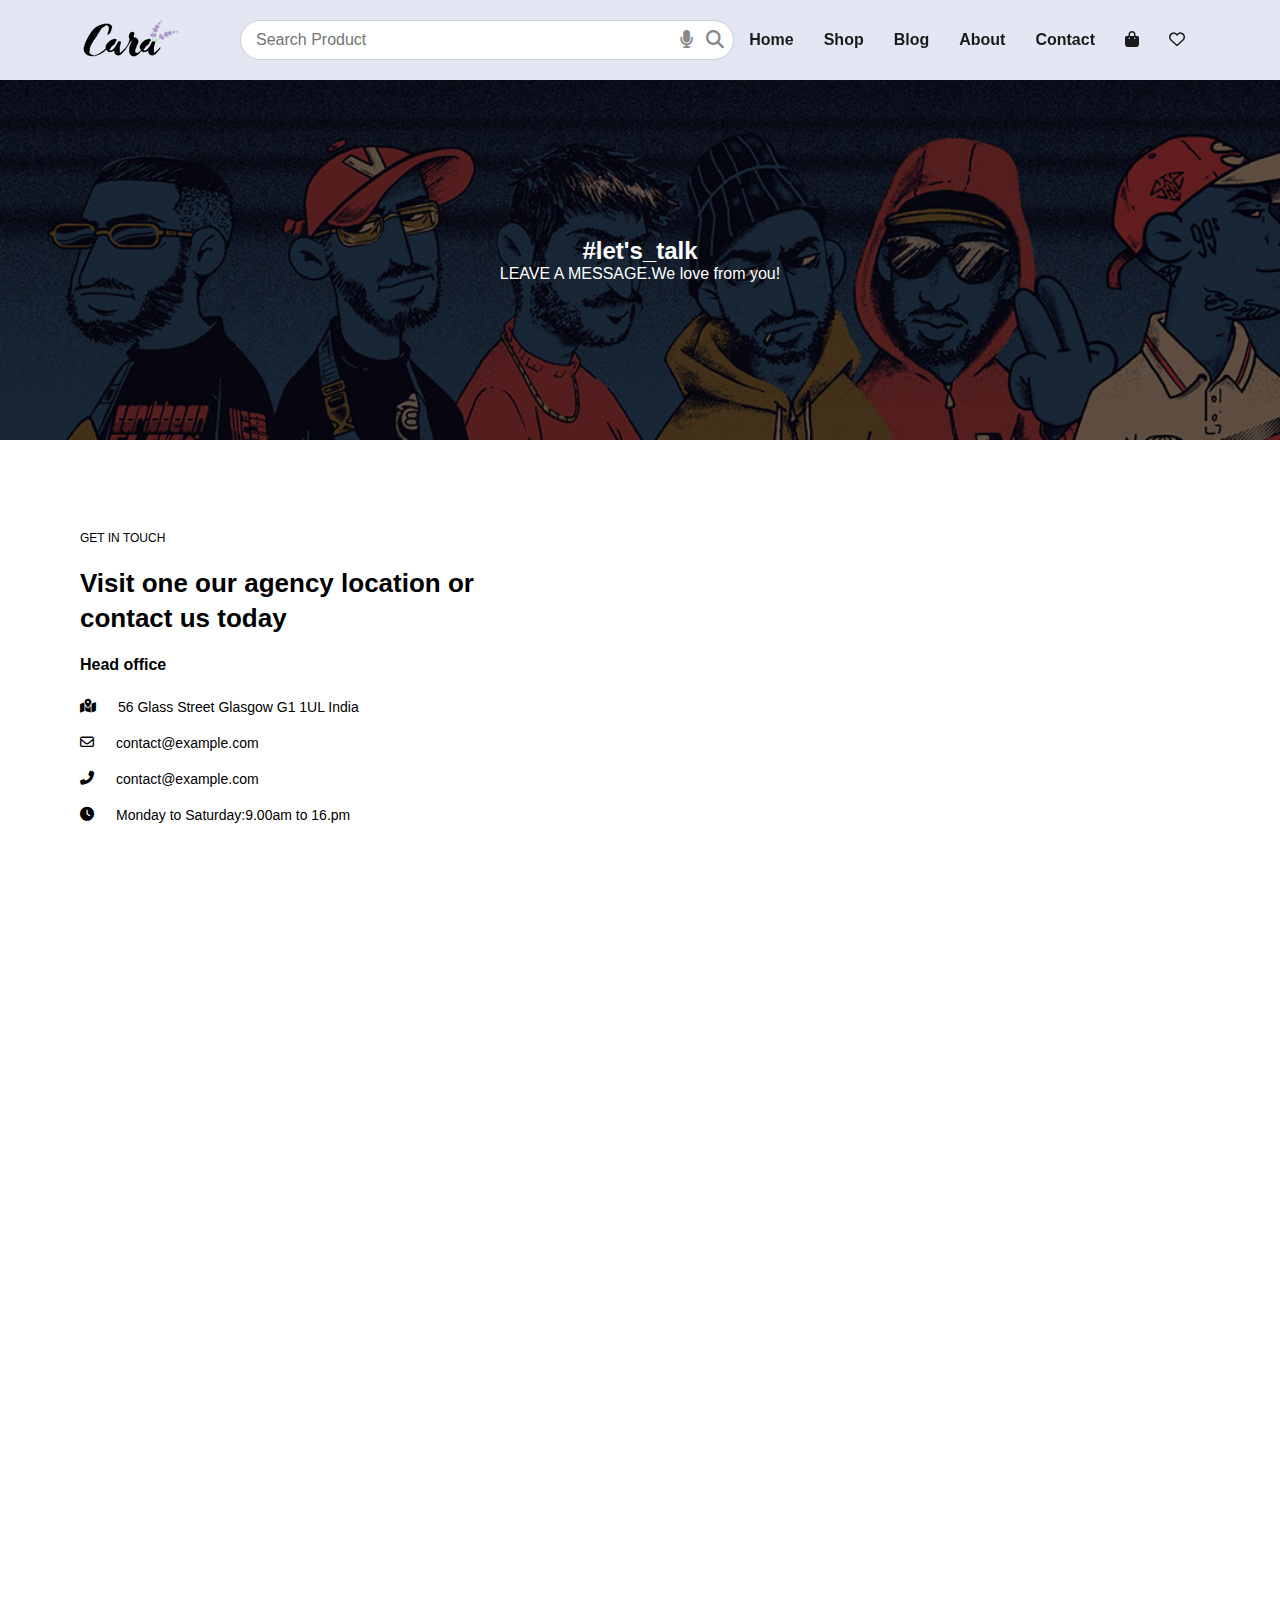
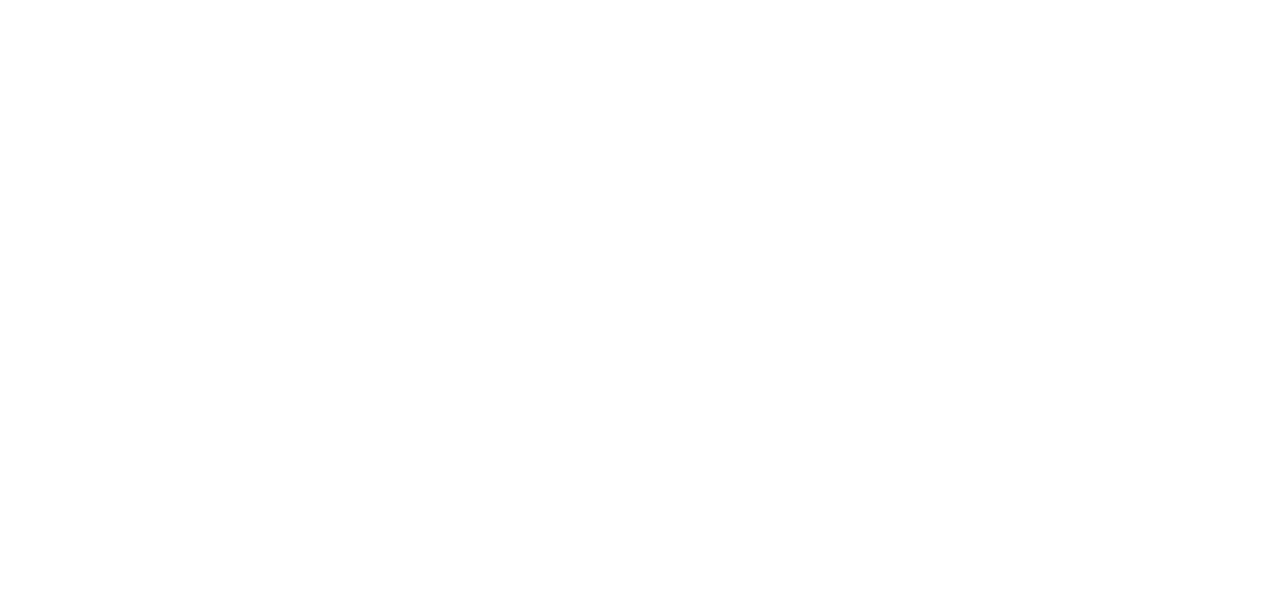
<file: contact.html>
<!DOCTYPE html>
<html lang="en">

<head>
    <meta charset="UTF-8">
    <meta name="viewport" content="width=device-width, initial-scale=1.0">
    <title>Document</title>
    <link rel="stylesheet" href="https://cdnjs.cloudflare.com/ajax/libs/font-awesome/6.5.2/css/all.min.css" />
    <link rel="stylesheet" href="style.css">
</head>

<body>

    <section id="header">
        <a href="#"><img src="img/logo.png" class="logo" alt="Logo"></a>
        <div class="nav-search">
            <input id="search-input" placeholder="Search Product" class="search-input">
            <button class="search-icon"><i class="fa-solid fa-magnifying-glass"></i></button>
            <button id="voice-search-btn" class="search-icon"><i class="fa-solid fa-microphone"></i></button>
        </div>

        <div>
            <ul id="navbar">
                <li><a href="index.html">Home</a></li>
                <li><a href="shop.html">Shop</a></li>
                <li><a href="blog.html">Blog</a></li>
                <li><a href="about.html">About</a></li>
                <li><a href="contact.html">Contact</a></li>
                <li><a href="cart2.html"><i class="fa-solid fa-bag-shopping"></i></a></li>


                <li>
                    <a href="liked.html">
                        <i class="fa-regular fa-heart"></i>
                        <span id="wishlistCountDesktop" style="display: none;"></span>
                    </a>
                </li>
                <a href="#" id="close"><i class="fa-solid fa-xmark"></i></a>
            </ul>
        </div>

        <div id="mobile">
            <a href="cart.html"><i class="fa-solid fa-bag-shopping"></i></a>

            <a href="liked.html">
                <i class="fa-regular fa-heart"></i>
                <span id="wishlistCountMobile" style="display: none;"></span>
            </a>
            <i id="bar" class="fas fa-outdent"></i>
        </div>
    </section>

    <section id="page-header" class="about-header">
        <div>

            <h2>#let's_talk</h2>

            <p>LEAVE A MESSAGE.We love from you!</p>

        </div>

    </section>
    <section id="contact-details" class="section-p1">
        <div class="details">
            <span>GET IN TOUCH</span>
            <h2>Visit one our agency location or contact us today</h2>
            <h3>Head office</h3>

            <div>
                <li>
                    <i class="fa-solid fa-map-location-dot"></i>
                    <p>56 Glass Street Glasgow G1 1UL India</p>
                </li>
                <li>
                    <i class="far fa-envelope"></i>
                    <p>contact@example.com</p>
                </li>
                <li>
                    <i class="fas fa-phone-alt"></i>
                    <p>contact@example.com</p>
                </li>
                <li>
                    <i class="fas fa-clock"></i>
                    <p>Monday to Saturday:9.00am to 16.pm</p>
                </li>
            </div>
        </div>
        <div class="map">
            <iframe
                src="https://www.google.com/maps/embed?pb=!1m18!1m12!1m3!1d3741.0307358421333!2d85.8077538!3d20.340348900000002!2m3!1f0!2f0!3f0!3m2!1i1024!2i768!4f13.1!3m3!1m2!1s0x3a190902b2a59ce5%3A0xdfb554a4e0bafffb!2sTrident%20Academy%20of%20Technology!5e0!3m2!1sen!2sin!4v1718341421466!5m2!1sen!2sin"
                width="600" height="450" style="border:0;" allowfullscreen="" loading="lazy"
                referrerpolicy="no-referrer-when-downgrade"></iframe>

        </div>
    </section>
    <section id="form-details">
        <!-- <form action="">
            <span>LEAVE A MESSAGE</span>
            <h2>we love to her from you</h2>
            <input type="text" placeholder="Your Name">
            <input type="text" placeholder="E-mail">
            <input type="text" placeholder="Subject">
            <textarea name="" id="" cols="30" rows="10" placeholder="Your Message"></textarea>
            <button class="normal">Submit</button>
        </form> -->
        <form id="contactForm" action="">
            <span>LEAVE A MESSAGE</span>
            <h2>we love to her from you</h2>
            <input type="text" placeholder="Your Name">
            <input type="text" placeholder="E-mail">
            <input type="text" placeholder="Subject">
            <textarea name="" id="" cols="30" rows="10" placeholder="Your Message"></textarea>
            <button class="normal" type="submit">Submit</button>
        </form>

        <div class="people">
            <div>
                <img src="img/people/1.png" alt="">
                <p> <span>JOhn Doe</span>Senior Marketing Manager<br>phone: + 000 123 000 77 88 <br>contact@example.com
                </p>
            </div>
            <div>
                <img src="img/people/2.png" alt="">
                <p> <span>William Smith</span>Senior Marketing Manager<br>phone: + 000 123 000 77 88
                    <br>contact@example.com
                </p>
            </div>
            <div>
                <img src="img/people/3.png" alt="">
                <p> <span>Emma Stone</span>Senior Marketing Manager<br>phone: + 000 123 000 77 88
                    <br>contact@example.com
                </p>
            </div>
        </div>
    </section>

    <section id="newsletter" class="section-p1 section-m1">

        <div class="newstext">
            <h4>Sign up for Newsletters</h4>
            <p>Get E-mail updates about our latest shop and <span>special offers.</span></p>
        </div>
        <div class="form">
            <input type="text" placeholder="Your email address">
            <button class="normal">Sign Up</button>
        </div>

    </section>

    <section>
        <footer class="section-p1">
            <div class="col">
                <img class="logo" src="img/logo.png" alt="">
                <h4>Contact</h4>
                <p><strong>Addresss:</strong> 562 wellington Road 32, San Francisco</p>
                <p><strong>Phone</strong>+01 2222 365 /(+91) 99 5600 5188</p>
                <p><strong>Hour:</strong>10:00 - 18:00,Mon - sat</p>
                <div class="follow">
                    <h4>Follow us</h4>
                    <div class="icon">
                        <i class="fab fa-facebook-f"></i>
                        <i class="fab fa-twitter"></i>
                        <i class="fab fa-instagram"></i>
                        <i class="fab fa-pinterest-p"></i>
                        <i class="fab fa-youtube"></i>
                    </div>
                </div>

            </div>
            <div class="col">
                <h4>About</h4>
                <a href="#">About us</a>
                <a href="#">Delivery Information</a>
                <a href="#">Privacy Policy</a>
                <a href="#"> Terms & Condition</a>
                <a href="#">Contact</a>

            </div>
            <div class="col">
                <h4>My Account</h4>
                <a href="#">Sign in</a>
                <a href="#">View cort</a>
                <a href="#">My Watchlist</a>
                <a href="#"> Track My Order</a>
                <a href="#">Help</a>

            </div>
            <div class="col install">
                <h4>Install App</h4>
                <p> From App Srore or Google play</p>
                <div class="row">
                    <img src="img/pay/app.jpg" alt="">
                    <img src="img/pay/play.jpg" alt="">
                </div>
                <p>Secured Payment Gateways</p>
                <img src="img/pay/pay.png" alt="">
            </div>

            <div class="copyright">
                <p> @ 2024,Tech etc - Html Ecommerce Template</p>
            </div>
        </footer>
    </section>
    <script src="script.js"></script>
    <script>
        document.addEventListener("DOMContentLoaded", function () {
            const form = document.getElementById("contactForm");

            form.addEventListener("submit", function (event) {
                event.preventDefault(); // Prevents the default form submission

                // Display the success message
                alert("Your message has been submitted!");

                // Optionally, you can reset the form here if needed
                // form.reset();
            });
        });

    </script>

</body>

</html>
</file>
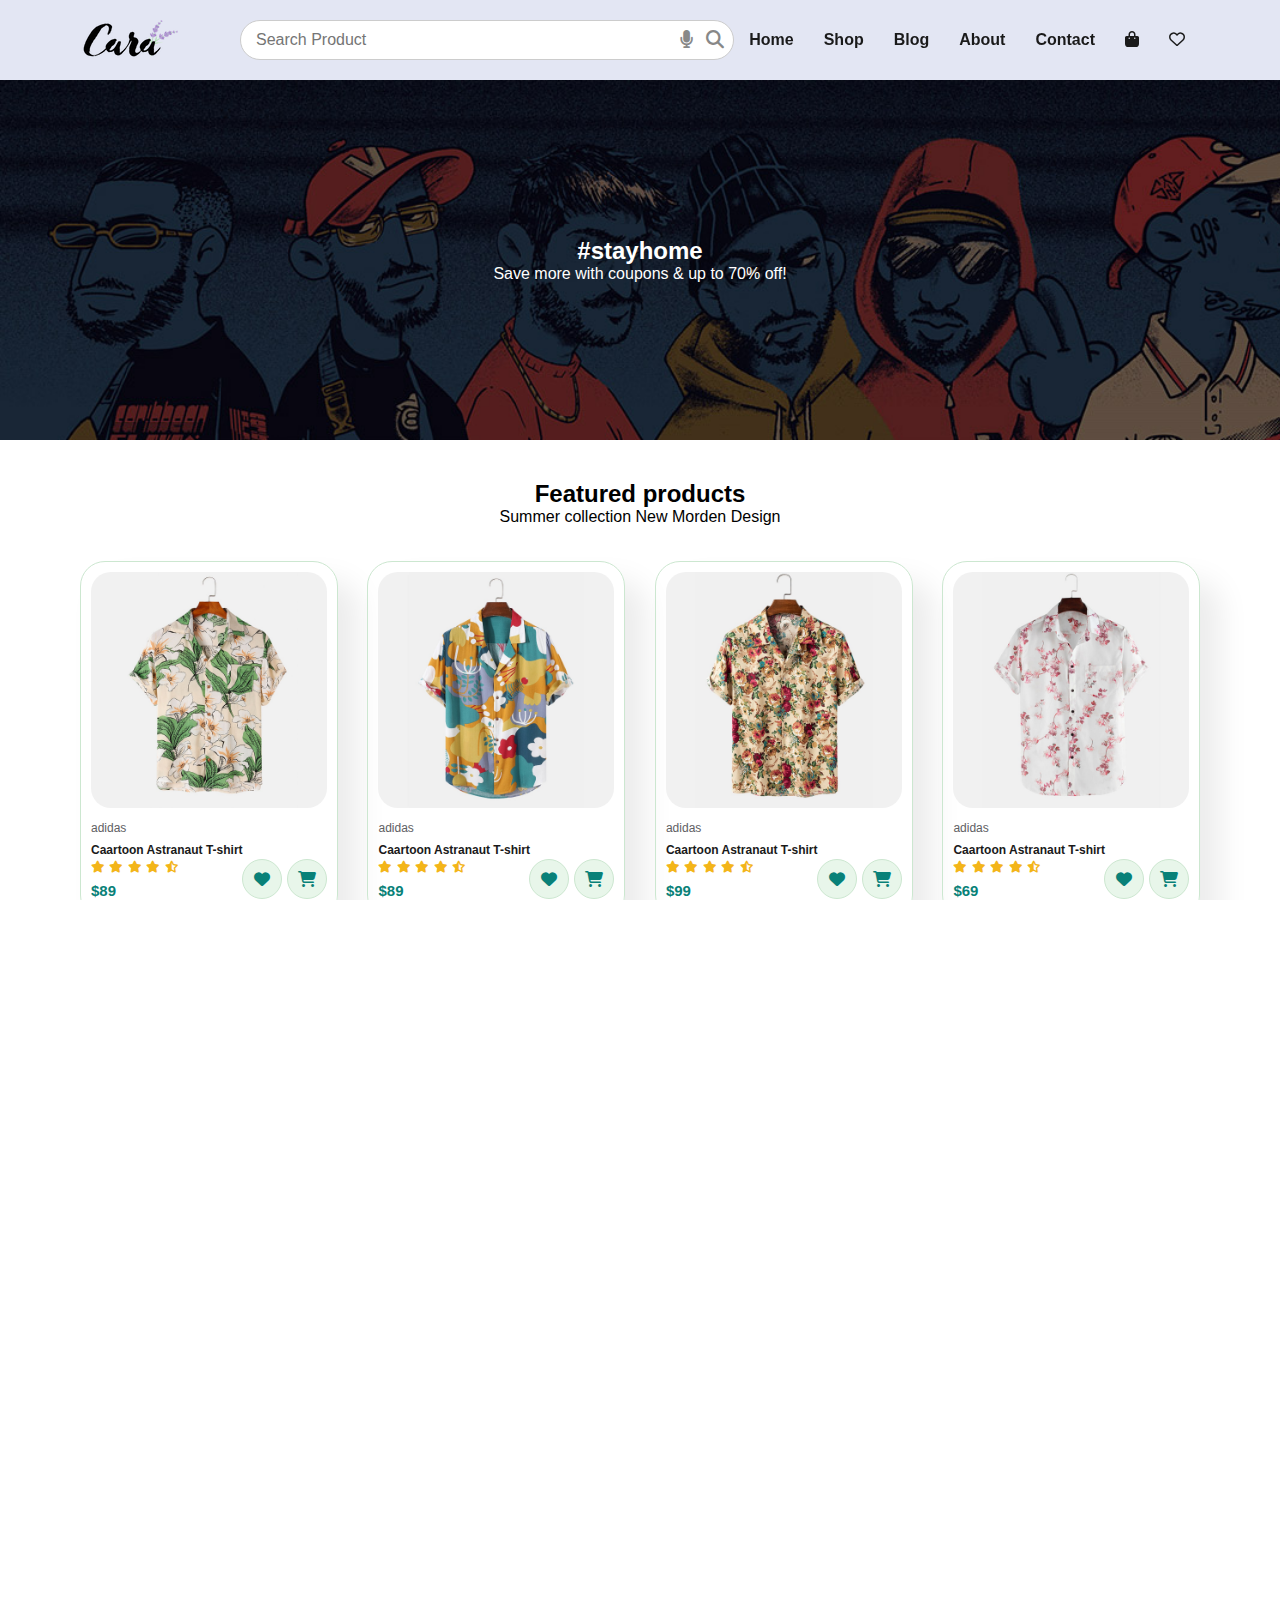
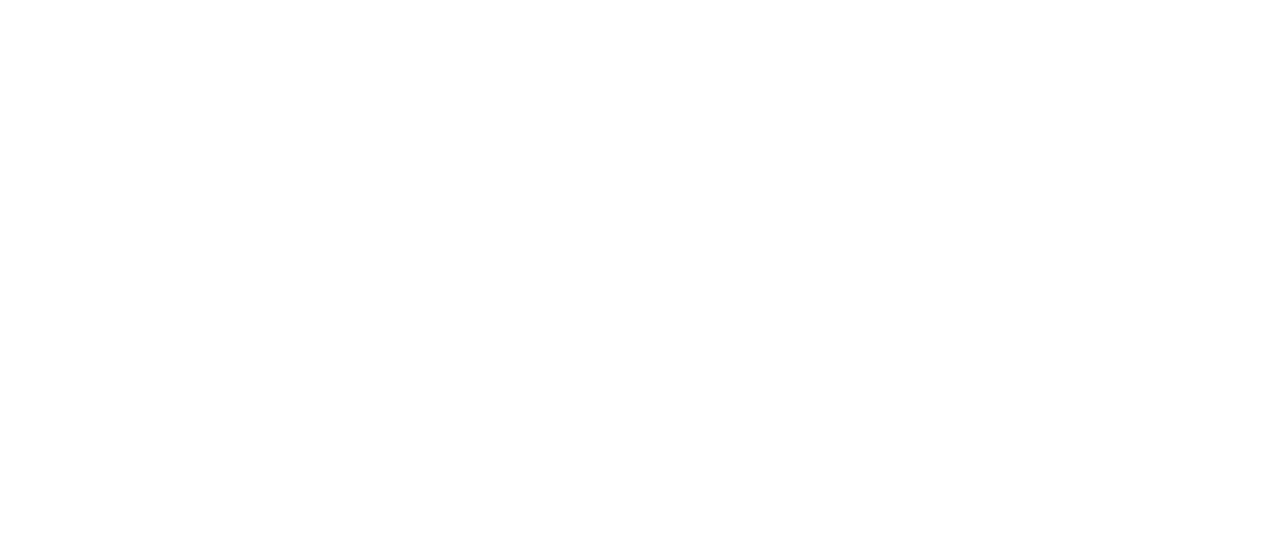
<file: shop.html>
<!DOCTYPE html>
<html lang="en">

<head>
    <meta charset="UTF-8">
    <meta name="viewport" content="width=device-width, initial-scale=1.0">
    <title>Shop</title>
    <link rel="stylesheet" href="https://cdnjs.cloudflare.com/ajax/libs/font-awesome/6.5.2/css/all.min.css" />
    <link rel="stylesheet" href="style.css">


</head>

<body>
    <section id="header">
        <a href="#"><img src="img/logo.png" class="logo" alt="Logo"></a>
        <div class="nav-search">
            <input id="search-input" placeholder="Search Product" class="search-input">
            <button class="search-icon"><i class="fa-solid fa-magnifying-glass"></i></button>
            <button id="voice-search-btn" class="search-icon"><i class="fa-solid fa-microphone"></i></button>
        </div>

        <div>
            <ul id="navbar">
                <li><a href="index1.html">Home</a></li>
                <li><a href="shop.html">Shop</a></li>
                <li><a href="blog.html">Blog</a></li>
                <li><a href="about.html">About</a></li>
                <li><a href="contact.html">Contact</a></li>
                <li><a href="cart.html"><i class="fa-solid fa-bag-shopping"></i></a></li>


                <li>
                    <a href="liked.html">
                        <i class="fa-regular fa-heart"></i>
                        <span id="wishlistCountDesktop" style="display: none;"></span>
                    </a>
                </li>
                <a href="#" id="close"><i class="fa-solid fa-xmark"></i></a>
            </ul>
        </div>

        <div id="mobile">
            <a href="cart.html"><i class="fa-solid fa-bag-shopping"></i></a>

            <a href="liked.html">
                <i class="fa-regular fa-heart"></i>
                <span id="wishlistCountMobile" style="display: none;"></span>
            </a>
            <i id="bar" class="fas fa-outdent"></i>
        </div>
    </section>


    <section id="page-header">
        <h2>#stayhome</h2>
        <p>Save more with coupons & up to 70% off!</p>
    </section>
    <section id="product1" class="section-p1">
        <h2>Featured products</h2>
        <p>Summer collection New Morden Design</p>
        <div class="pro-container">
            <div class="pro">
                <a href="sproduct2.html?image=img/products/f2.jpg&price=89">
                    <img src="img/products/f2.jpg" alt="Product 1">
                </a>
                <div class="des">
                    <span>adidas</span>
                    <h5>Caartoon Astranaut T-shirt</h5>
                    <div class="star">
                        <i class="fa-solid fa-star"></i>
                        <i class="fa-solid fa-star"></i>
                        <i class="fa-solid fa-star"></i>
                        <i class="fa-solid fa-star"></i>
                        <i class="fa-solid fa-star-half-stroke"></i>
                    </div>
                    <h4>$89</h4>
                </div>
                <div class="action-icons">
                    <a href="sproduct2.html?image=img/products/f2.jpg&price=89" class="cart1">
                        <i class="fa-solid fa-cart-shopping"></i>
                    </a>
                    <a href="#" class="like">
                        <i class="fa-solid fa-heart"></i>
                    </a>
                </div>
            </div>
            <div class="pro">
                <a href="sproduct2.html?image=img/products/f1.jpg&price=89">
                    <img src="img/products/f1.jpg" alt="Product 1">
                </a>
                <div class="des">
                    <span>adidas</span>
                    <h5>Caartoon Astranaut T-shirt</h5>
                    <div class="star">
                        <i class="fa-solid fa-star"></i>
                        <i class="fa-solid fa-star"></i>
                        <i class="fa-solid fa-star"></i>
                        <i class="fa-solid fa-star"></i>
                        <i class="fa-solid fa-star-half-stroke"></i>
                    </div>
                    <h4>$89</h4>
                </div>
                <div class="action-icons">
                    <a href="sproduct2.html?image=img/products/f1.jpg&price=89" class="cart1">
                        <i class="fa-solid fa-cart-shopping"></i>
                    </a>
                    <a href="#" class="like">
                        <i class="fa-solid fa-heart"></i>
                    </a>
                </div>
            </div>
            <div class="pro">
                <a href="sproduct2.html?image=img/products/f3.jpg&price=99">
                    <img src="img/products/f3.jpg" alt="Product 1">
                </a>
                <div class="des">
                    <span>adidas</span>
                    <h5>Caartoon Astranaut T-shirt</h5>
                    <div class="star">
                        <i class="fa-solid fa-star"></i>
                        <i class="fa-solid fa-star"></i>
                        <i class="fa-solid fa-star"></i>
                        <i class="fa-solid fa-star"></i>
                        <i class="fa-solid fa-star-half-stroke"></i>
                    </div>
                    <h4>$99</h4>
                </div>
                <div class="action-icons">
                    <a href="sproduct2.html?image=img/products/f3.jpg&price=89" class="cart1">
                        <i class="fa-solid fa-cart-shopping"></i>
                    </a>
                    <a href="#" class="like">
                        <i class="fa-solid fa-heart"></i>
                    </a>
                </div>
            </div>
            <div class="pro">
                <a href="sproduct2.html?image=img/products/f4.jpg&price=69">
                    <img src="img/products/f4.jpg" alt="Product 1">
                </a>
                <div class="des">
                    <span>adidas</span>
                    <h5>Caartoon Astranaut T-shirt</h5>
                    <div class="star">
                        <i class="fa-solid fa-star"></i>
                        <i class="fa-solid fa-star"></i>
                        <i class="fa-solid fa-star"></i>
                        <i class="fa-solid fa-star"></i>
                        <i class="fa-solid fa-star-half-stroke"></i>
                    </div>
                    <h4>$69</h4>
                </div>
                <div class="action-icons">
                    <a href="sproduct2.html?image=img/products/f4.jpg&price=89" class="cart1">
                        <i class="fa-solid fa-cart-shopping"></i>
                    </a>
                    <a href="#" class="like">
                        <i class="fa-solid fa-heart"></i>
                    </a>
                </div>
            </div>
            <div class="pro">
                <a href="sproduct2.html?image=img/products/f5.jpg&price=109">
                    <img src="img/products/f5.jpg" alt="Product 1">
                </a>
                <div class="des">
                    <span>adidas</span>
                    <h5>Caartoon Astranaut T-shirt</h5>
                    <div class="star">
                        <i class="fa-solid fa-star"></i>
                        <i class="fa-solid fa-star"></i>
                        <i class="fa-solid fa-star"></i>
                        <i class="fa-solid fa-star"></i>
                        <i class="fa-solid fa-star-half-stroke"></i>
                    </div>
                    <h4>$109</h4>
                </div>
                <div class="action-icons">
                    <a href="sproduct2.html?image=img/products/f5.jpg&price=89" class="cart1">
                        <i class="fa-solid fa-cart-shopping"></i>
                    </a>
                    <a href="#" class="like">
                        <i class="fa-solid fa-heart"></i>
                    </a>
                </div>
            </div>
            <div class="pro">
                <a href="sproduct2.html?image=img/products/f6.jpg&price=68">
                    <img src="img/products/f6.jpg" alt="Product 1">
                </a>
                <div class="des">
                    <span>adidas</span>
                    <h5>Caartoon Astranaut T-shirt</h5>
                    <div class="star">
                        <i class="fa-solid fa-star"></i>
                        <i class="fa-solid fa-star"></i>
                        <i class="fa-solid fa-star"></i>
                        <i class="fa-solid fa-star"></i>
                        <i class="fa-solid fa-star-half-stroke"></i>
                    </div>
                    <h4>$68</h4>
                </div>
                <div class="action-icons">
                    <a href="sproduct2.html?image=img/products/f6.jpg&price=89" class="cart1">
                        <i class="fa-solid fa-cart-shopping"></i>
                    </a>
                    <a href="#" class="like">
                        <i class="fa-solid fa-heart"></i>
                    </a>
                </div>
            </div>
            <div class="pro">
                <a href="sproduct2.html?image=img/products/f7.jpg&price=89">
                    <img src="img/products/f7.jpg" alt="Product 1">
                </a>
                <div class="des">
                    <span>adidas</span>
                    <h5>Caartoon Astranaut T-shirt</h5>
                    <div class="star">
                        <i class="fa-solid fa-star"></i>
                        <i class="fa-solid fa-star"></i>
                        <i class="fa-solid fa-star"></i>
                        <i class="fa-solid fa-star"></i>
                        <i class="fa-solid fa-star-half-stroke"></i>
                    </div>
                    <h4>$89</h4>
                </div>
                <div class="action-icons">
                    <a href="sproduct2.html?image=img/products/f7.jpg&price=89" class="cart1">
                        <i class="fa-solid fa-cart-shopping"></i>
                    </a>
                    <a href="#" class="like">
                        <i class="fa-solid fa-heart"></i>
                    </a>
                </div>
            </div>
            <div class="pro">
                <a href="sproduct2.html?image=img/products/f1.jpg&price=89">
                    <img src="img/products/f1.jpg" alt="Product 1">
                </a>
                <div class="des">
                    <span>adidas</span>
                    <h5>Caartoon Astranaut T-shirt</h5>
                    <div class="star">
                        <i class="fa-solid fa-star"></i>
                        <i class="fa-solid fa-star"></i>
                        <i class="fa-solid fa-star"></i>
                        <i class="fa-solid fa-star"></i>
                        <i class="fa-solid fa-star-half-stroke"></i>
                    </div>
                    <h4>$89</h4>
                </div>
                <div class="action-icons">
                    <a href="sproduct2.html?image=img/products/f1.jpg&price=89" class="cart1">
                        <i class="fa-solid fa-cart-shopping"></i>
                    </a>
                    <a href="#" class="like">
                        <i class="fa-solid fa-heart"></i>
                    </a>
                </div>
            </div>
            <div class="pro">
                <a href="sproduct2.html?image=img/products/f3.jpg&price=99">
                    <img src="img/products/f3.jpg" alt="Product 1">
                </a>
                <div class="des">
                    <span>adidas</span>
                    <h5>Caartoon Astranaut T-shirt</h5>
                    <div class="star">
                        <i class="fa-solid fa-star"></i>
                        <i class="fa-solid fa-star"></i>
                        <i class="fa-solid fa-star"></i>
                        <i class="fa-solid fa-star"></i>
                        <i class="fa-solid fa-star-half-stroke"></i>
                    </div>
                    <h4>$99</h4>
                </div>
                <div class="action-icons">
                    <a href="sproduct2.html?image=img/products/f3.jpg&price=89" class="cart1">
                        <i class="fa-solid fa-cart-shopping"></i>
                    </a>
                    <a href="#" class="like">
                        <i class="fa-solid fa-heart"></i>
                    </a>
                </div>
            </div>
            <div class="pro">
                <a href="sproduct2.html?image=img/products/f4.jpg&price=69">
                    <img src="img/products/f4.jpg" alt="Product 1">
                </a>
                <div class="des">
                    <span>adidas</span>
                    <h5>Caartoon Astranaut T-shirt</h5>
                    <div class="star">
                        <i class="fa-solid fa-star"></i>
                        <i class="fa-solid fa-star"></i>
                        <i class="fa-solid fa-star"></i>
                        <i class="fa-solid fa-star"></i>
                        <i class="fa-solid fa-star-half-stroke"></i>
                    </div>
                    <h4>$69</h4>
                </div>
                <div class="action-icons">
                    <a href="sproduct2.html?image=img/products/f4.jpg&price=89" class="cart1">
                        <i class="fa-solid fa-cart-shopping"></i>
                    </a>
                    <a href="#" class="like">
                        <i class="fa-solid fa-heart"></i>
                    </a>
                </div>
            </div>
            <div class="pro">
                <a href="sproduct2.html?image=img/products/f8.jpg&price=99">
                    <img src="img/products/f8.jpg" alt="Product 1">
                </a>
                <div class="des">
                    <span>adidas</span>
                    <h5>Caartoon Astranaut T-shirt</h5>
                    <div class="star">
                        <i class="fa-solid fa-star"></i>
                        <i class="fa-solid fa-star"></i>
                        <i class="fa-solid fa-star"></i>
                        <i class="fa-solid fa-star"></i>
                        <i class="fa-solid fa-star-half-stroke"></i>
                    </div>
                    <h4>$89</h4>
                </div>
                <div class="action-icons">
                    <a href="sproduct2.html?image=img/products/f8.jpg&price=89" class="cart1">
                        <i class="fa-solid fa-cart-shopping"></i>
                    </a>
                    <a href="#" class="like">
                        <i class="fa-solid fa-heart"></i>
                    </a>
                </div>
            </div>
            <div class="pro">
                <a href="sproduct2.html?image=img/products/f1.jpg&price=89">
                    <img src="img/products/f1.jpg" alt="Product 1">
                </a>
                <div class="des">
                    <span>adidas</span>
                    <h5>Caartoon Astranaut T-shirt</h5>
                    <div class="star">
                        <i class="fa-solid fa-star"></i>
                        <i class="fa-solid fa-star"></i>
                        <i class="fa-solid fa-star"></i>
                        <i class="fa-solid fa-star"></i>
                        <i class="fa-solid fa-star-half-stroke"></i>
                    </div>
                    <h4>$89</h4>
                </div>
                <div class="action-icons">
                    <a href="sproduct2.html?image=img/products/f1.jpg&price=89" class="cart1">
                        <i class="fa-solid fa-cart-shopping"></i>
                    </a>
                    <a href="#" class="like">
                        <i class="fa-solid fa-heart"></i>
                    </a>
                </div>
            </div>
            <div class="pro">
                <a href="sproduct2.html?image=img/products/f3.jpg&price=99">
                    <img src="img/products/f3.jpg" alt="Product 1">
                </a>
                <div class="des">
                    <span>adidas</span>
                    <h5>Caartoon Astranaut T-shirt</h5>
                    <div class="star">
                        <i class="fa-solid fa-star"></i>
                        <i class="fa-solid fa-star"></i>
                        <i class="fa-solid fa-star"></i>
                        <i class="fa-solid fa-star"></i>
                        <i class="fa-solid fa-star-half-stroke"></i>
                    </div>
                    <h4>$99</h4>
                </div>
                <div class="action-icons">
                    <a href="sproduct2.html?image=img/products/f3.jpg&price=89" class="cart1">
                        <i class="fa-solid fa-cart-shopping"></i>
                    </a>
                    <a href="#" class="like">
                        <i class="fa-solid fa-heart"></i>
                    </a>
                </div>
            </div>
            <div class="pro">
            </div>

    </section>
    <!-- <section id="product1" class="section-p1">
        <h2>Featured products</h2>
        <p>Summer collection New Morden Design</p>
        <div class="pro-container">
            <div class="pro">
                <a href="sproduct2.html?image=img/products/f2.jpg&price=89">
                    <img src="img/products/f2.jpg" alt="Product 1">
                </a>
                <div class="des">
                    <span>adidas</span>
                    <h5>Caartoon Astranaut T-shirt</h5>
                    <div class="star">
                        <i class="fa-solid fa-star"></i>
                        <i class="fa-solid fa-star"></i>
                        <i class="fa-solid fa-star"></i>
                        <i class="fa-solid fa-star"></i>
                        <i class="fa-solid fa-star-half-stroke"></i>
                    </div>
                    <h4>$89</h4>
                </div>
                <div class="action-icons">
                    <a href="sproduct2.html?image=img/products/f2.jpg&price=89" class="cart1">
                        <i class="fa-solid fa-cart-shopping"></i>
                    </a>
                    <a href="#" class="like">
                        <i class="fa-solid fa-heart"></i>
                    </a>
                </div>
            </div>
            <div class="pro">
                <a href="sproduct2.html?image=img/products/f1.jpg&price=89">
                    <img src="img/products/f1.jpg" alt="Product 1">
                </a>
                <div class="des">
                    <span>adidas</span>
                    <h5>Caartoon Astranaut T-shirt</h5>
                    <div class="star">
                        <i class="fa-solid fa-star"></i>
                        <i class="fa-solid fa-star"></i>
                        <i class="fa-solid fa-star"></i>
                        <i class="fa-solid fa-star"></i>
                        <i class="fa-solid fa-star-half-stroke"></i>
                    </div>
                    <h4>$89</h4>
                </div>
                <div class="action-icons">
                    <a href="sproduct2.html?image=img/products/f1.jpg&price=89" class="cart1">
                        <i class="fa-solid fa-cart-shopping"></i>
                    </a>
                    <a href="#" class="like">
                        <i class="fa-solid fa-heart"></i>
                    </a>
                </div>
            </div>
            <div class="pro">
                <a href="sproduct2.html?image=img/products/f3.jpg&price=99">
                    <img src="img/products/f3.jpg" alt="Product 1">
                </a>
                <div class="des">
                    <span>adidas</span>
                    <h5>Caartoon Astranaut T-shirt</h5>
                    <div class="star">
                        <i class="fa-solid fa-star"></i>
                        <i class="fa-solid fa-star"></i>
                        <i class="fa-solid fa-star"></i>
                        <i class="fa-solid fa-star"></i>
                        <i class="fa-solid fa-star-half-stroke"></i>
                    </div>
                    <h4>$99</h4>
                </div>
                <div class="action-icons">
                    <a href="sproduct2.html?image=img/products/f3.jpg&price=89" class="cart1">
                        <i class="fa-solid fa-cart-shopping"></i>
                    </a>
                    <a href="#" class="like">
                        <i class="fa-solid fa-heart"></i>
                    </a>
                </div>
            </div>
            <div class="pro">
                <a href="sproduct2.html?image=img/products/f4.jpg&price=69">
                    <img src="img/products/f4.jpg" alt="Product 1">
                </a>
                <div class="des">
                    <span>adidas</span>
                    <h5>Caartoon Astranaut T-shirt</h5>
                    <div class="star">
                        <i class="fa-solid fa-star"></i>
                        <i class="fa-solid fa-star"></i>
                        <i class="fa-solid fa-star"></i>
                        <i class="fa-solid fa-star"></i>
                        <i class="fa-solid fa-star-half-stroke"></i>
                    </div>
                    <h4>$69</h4>
                </div>
                <div class="action-icons">
                    <a href="sproduct2.html?image=img/products/f4.jpg&price=89" class="cart1">
                        <i class="fa-solid fa-cart-shopping"></i>
                    </a>
                    <a href="#" class="like">
                        <i class="fa-solid fa-heart"></i>
                    </a>
                </div>
            </div>
            <div class="pro">
                <a href="sproduct2.html?image=img/products/f5.jpg&price=109">
                    <img src="img/products/f5.jpg" alt="Product 1">
                </a>
                <div class="des">
                    <span>adidas</span>
                    <h5>Caartoon Astranaut T-shirt</h5>
                    <div class="star">
                        <i class="fa-solid fa-star"></i>
                        <i class="fa-solid fa-star"></i>
                        <i class="fa-solid fa-star"></i>
                        <i class="fa-solid fa-star"></i>
                        <i class="fa-solid fa-star-half-stroke"></i>
                    </div>
                    <h4>$109</h4>
                </div>
                <div class="action-icons">
                    <a href="sproduct2.html?image=img/products/f5.jpg&price=89" class="cart1">
                        <i class="fa-solid fa-cart-shopping"></i>
                    </a>
                    <a href="#" class="like">
                        <i class="fa-solid fa-heart"></i>
                    </a>
                </div>
            </div>
            <div class="pro">
                <a href="sproduct2.html?image=img/products/f6.jpg&price=68">
                    <img src="img/products/f6.jpg" alt="Product 1">
                </a>
                <div class="des">
                    <span>adidas</span>
                    <h5>Caartoon Astranaut T-shirt</h5>
                    <div class="star">
                        <i class="fa-solid fa-star"></i>
                        <i class="fa-solid fa-star"></i>
                        <i class="fa-solid fa-star"></i>
                        <i class="fa-solid fa-star"></i>
                        <i class="fa-solid fa-star-half-stroke"></i>
                    </div>
                    <h4>$68</h4>
                </div>
                <div class="action-icons">
                    <a href="sproduct2.html?image=img/products/f6.jpg&price=89" class="cart1">
                        <i class="fa-solid fa-cart-shopping"></i>
                    </a>
                    <a href="#" class="like">
                        <i class="fa-solid fa-heart"></i>
                    </a>
                </div>
            </div>
            <div class="pro">
                <a href="sproduct2.html?image=img/products/f7.jpg&price=89">
                    <img src="img/products/f7.jpg" alt="Product 1">
                </a>
                <div class="des">
                    <span>adidas</span>
                    <h5>Caartoon Astranaut T-shirt</h5>
                    <div class="star">
                        <i class="fa-solid fa-star"></i>
                        <i class="fa-solid fa-star"></i>
                        <i class="fa-solid fa-star"></i>
                        <i class="fa-solid fa-star"></i>
                        <i class="fa-solid fa-star-half-stroke"></i>
                    </div>
                    <h4>$89</h4>
                </div>
                <div class="action-icons">
                    <a href="sproduct2.html?image=img/products/f7.jpg&price=89" class="cart1">
                        <i class="fa-solid fa-cart-shopping"></i>
                    </a>
                    <a href="#" class="like">
                        <i class="fa-solid fa-heart"></i>
                    </a>
                </div>
            </div>
            <div class="pro">
                <a href="sproduct2.html?image=img/products/f8.jpg&price=99">
                    <img src="img/products/f8.jpg" alt="Product 1">
                </a>
                <div class="des">
                    <span>adidas</span>
                    <h5>Caartoon Astranaut T-shirt</h5>
                    <div class="star">
                        <i class="fa-solid fa-star"></i>
                        <i class="fa-solid fa-star"></i>
                        <i class="fa-solid fa-star"></i>
                        <i class="fa-solid fa-star"></i>
                        <i class="fa-solid fa-star-half-stroke"></i>
                    </div>
                    <h4>$89</h4>
                </div>
                <div class="action-icons">
                    <a href="sproduct2.html?image=img/products/f8.jpg&price=89" class="cart1">
                        <i class="fa-solid fa-cart-shopping"></i>
                    </a>
                    <a href="#" class="like">
                        <i class="fa-solid fa-heart"></i>
                    </a>
                </div>
            </div>
        </div>

    </section> -->
    <!-- <section id="product1" class="section-p1">
        <h2>Featured products</h2>
        <p>Summer collection New Morden Design</p>
        <div class="pro-container">
            <div class="pro">
                <a href="sproduct2.html?image=img/products/f2.jpg&price=89">
                    <img src="img/products/f2.jpg" alt="Product 1">
                </a>
                <div class="des">
                    <span>adidas</span>
                    <h5>Caartoon Astranaut T-shirt</h5>
                    <div class="star">
                        <i class="fa-solid fa-star"></i>
                        <i class="fa-solid fa-star"></i>
                        <i class="fa-solid fa-star"></i>
                        <i class="fa-solid fa-star"></i>
                        <i class="fa-solid fa-star-half-stroke"></i>
                    </div>
                    <h4>$89</h4>
                </div>
                <div class="action-icons">
                    <a href="sproduct2.html?image=img/products/f2.jpg&price=89" class="cart1">
                        <i class="fa-solid fa-cart-shopping"></i>
                    </a>
                    <a href="#" class="like">
                        <i class="fa-solid fa-heart"></i>
                    </a>
                </div>
            </div>
            <div class="pro">
                <a href="sproduct2.html?image=img/products/f1.jpg&price=89">
                    <img src="img/products/f1.jpg" alt="Product 1">
                </a>
                <div class="des">
                    <span>adidas</span>
                    <h5>Caartoon Astranaut T-shirt</h5>
                    <div class="star">
                        <i class="fa-solid fa-star"></i>
                        <i class="fa-solid fa-star"></i>
                        <i class="fa-solid fa-star"></i>
                        <i class="fa-solid fa-star"></i>
                        <i class="fa-solid fa-star-half-stroke"></i>
                    </div>
                    <h4>$89</h4>
                </div>
                <div class="action-icons">
                    <a href="sproduct2.html?image=img/products/f1.jpg&price=89" class="cart1">
                        <i class="fa-solid fa-cart-shopping"></i>
                    </a>
                    <a href="#" class="like">
                        <i class="fa-solid fa-heart"></i>
                    </a>
                </div>
            </div>
            <div class="pro">
                <a href="sproduct2.html?image=img/products/f3.jpg&price=99">
                    <img src="img/products/f3.jpg" alt="Product 1">
                </a>
                <div class="des">
                    <span>adidas</span>
                    <h5>Caartoon Astranaut T-shirt</h5>
                    <div class="star">
                        <i class="fa-solid fa-star"></i>
                        <i class="fa-solid fa-star"></i>
                        <i class="fa-solid fa-star"></i>
                        <i class="fa-solid fa-star"></i>
                        <i class="fa-solid fa-star-half-stroke"></i>
                    </div>
                    <h4>$99</h4>
                </div>
                <div class="action-icons">
                    <a href="sproduct2.html?image=img/products/f3.jpg&price=89" class="cart1">
                        <i class="fa-solid fa-cart-shopping"></i>
                    </a>
                    <a href="#" class="like">
                        <i class="fa-solid fa-heart"></i>
                    </a>
                </div>
            </div>
            <div class="pro">
                <a href="sproduct2.html?image=img/products/f4.jpg&price=69">
                    <img src="img/products/f4.jpg" alt="Product 1">
                </a>
                <div class="des">
                    <span>adidas</span>
                    <h5>Caartoon Astranaut T-shirt</h5>
                    <div class="star">
                        <i class="fa-solid fa-star"></i>
                        <i class="fa-solid fa-star"></i>
                        <i class="fa-solid fa-star"></i>
                        <i class="fa-solid fa-star"></i>
                        <i class="fa-solid fa-star-half-stroke"></i>
                    </div>
                    <h4>$69</h4>
                </div>
                <div class="action-icons">
                    <a href="sproduct2.html?image=img/products/f4.jpg&price=89" class="cart1">
                        <i class="fa-solid fa-cart-shopping"></i>
                    </a>
                    <a href="#" class="like">
                        <i class="fa-solid fa-heart"></i>
                    </a>
                </div>
            </div>
            <div class="pro">
                <a href="sproduct2.html?image=img/products/f5.jpg&price=109">
                    <img src="img/products/f5.jpg" alt="Product 1">
                </a>
                <div class="des">
                    <span>adidas</span>
                    <h5>Caartoon Astranaut T-shirt</h5>
                    <div class="star">
                        <i class="fa-solid fa-star"></i>
                        <i class="fa-solid fa-star"></i>
                        <i class="fa-solid fa-star"></i>
                        <i class="fa-solid fa-star"></i>
                        <i class="fa-solid fa-star-half-stroke"></i>
                    </div>
                    <h4>$109</h4>
                </div>
                <div class="action-icons">
                    <a href="sproduct2.html?image=img/products/f5.jpg&price=89" class="cart1">
                        <i class="fa-solid fa-cart-shopping"></i>
                    </a>
                    <a href="#" class="like">
                        <i class="fa-solid fa-heart"></i>
                    </a>
                </div>
            </div>
            <div class="pro">
                <a href="sproduct2.html?image=img/products/f6.jpg&price=68">
                    <img src="img/products/f6.jpg" alt="Product 1">
                </a>
                <div class="des">
                    <span>adidas</span>
                    <h5>Caartoon Astranaut T-shirt</h5>
                    <div class="star">
                        <i class="fa-solid fa-star"></i>
                        <i class="fa-solid fa-star"></i>
                        <i class="fa-solid fa-star"></i>
                        <i class="fa-solid fa-star"></i>
                        <i class="fa-solid fa-star-half-stroke"></i>
                    </div>
                    <h4>$68</h4>
                </div>
                <div class="action-icons">
                    <a href="sproduct2.html?image=img/products/f6.jpg&price=89" class="cart1">
                        <i class="fa-solid fa-cart-shopping"></i>
                    </a>
                    <a href="#" class="like">
                        <i class="fa-solid fa-heart"></i>
                    </a>
                </div>
            </div>
            <div class="pro">
                <a href="sproduct2.html?image=img/products/f7.jpg&price=89">
                    <img src="img/products/f7.jpg" alt="Product 1">
                </a>
                <div class="des">
                    <span>adidas</span>
                    <h5>Caartoon Astranaut T-shirt</h5>
                    <div class="star">
                        <i class="fa-solid fa-star"></i>
                        <i class="fa-solid fa-star"></i>
                        <i class="fa-solid fa-star"></i>
                        <i class="fa-solid fa-star"></i>
                        <i class="fa-solid fa-star-half-stroke"></i>
                    </div>
                    <h4>$89</h4>
                </div>
                <div class="action-icons">
                    <a href="sproduct2.html?image=img/products/f7.jpg&price=89" class="cart1">
                        <i class="fa-solid fa-cart-shopping"></i>
                    </a>
                    <a href="#" class="like">
                        <i class="fa-solid fa-heart"></i>
                    </a>
                </div>
            </div>
            <div class="pro">
                <a href="sproduct2.html?image=img/products/f8.jpg&price=99">
                    <img src="img/products/f8.jpg" alt="Product 1">
                </a>
                <div class="des">
                    <span>adidas</span>
                    <h5>Caartoon Astranaut T-shirt</h5>
                    <div class="star">
                        <i class="fa-solid fa-star"></i>
                        <i class="fa-solid fa-star"></i>
                        <i class="fa-solid fa-star"></i>
                        <i class="fa-solid fa-star"></i>
                        <i class="fa-solid fa-star-half-stroke"></i>
                    </div>
                    <h4>$89</h4>
                </div>
                <div class="action-icons">
                    <a href="sproduct2.html?image=img/products/f8.jpg&price=89" class="cart1">
                        <i class="fa-solid fa-cart-shopping"></i>
                    </a>
                    <a href="#" class="like">
                        <i class="fa-solid fa-heart"></i>
                    </a>
                </div>
            </div>
        </div>
    </section> -->
    <script src="script.js"></script>
</body>

</html>
</file>
<file: style.css>
body {
     margin: 0;
     padding: 0;
     width: 100%;
     overflow-x: hidden;
 }
 @media (max-width: 799px) {
    #cart-count {
        position: absolute;
        top: -18px;
        /* right: -15px; */
        right: 600px;
        background-color: white;
        color: white;
        border-radius: 50%;
        padding: 2px 6px;
        font-size: 12px;
        font-weight: bold;
        display: flex;
        align-items: center;
        justify-content: center;
        width: 20px;
        height: 20px;
    }
}
 @media (max-width: 799px) {

     #navbar .fa-heart,
     #navbar .fa-bag-shopping {
         display: none;
     }
 }

 /* @media (max-width: 799px){
    #wishlistCountDesktop {
        background-color: red;
        color: white;
        border-radius: 50%;
        padding: 2px 8px;
        font-size: 12px;
        position: absolute;
        top: 500px;
        right: 300px;
    }    

} */

 #wishlistCountDesktop {

     background-color: red;
     color: white;
     border-radius: 50%;
     padding: 2px 8px;
     font-size: 12px;
     position: absolute;
     top: -15px;
     right: -15px;

 }

 @media (max-width: 799px) {
     #wishlistCountDesktop {
         /* display: none; */
         /* Hide the span completely */
         background-color: white;
     }
 }

 #wishlistCountMobile {
     background-color: red;
     color: white;
     border-radius: 50%;
     padding: 2px 8px;
     font-size: 12px;
     position: absolute;
     top: 5px;
     right: 70px;
     display: inline-block;
 }





 fa-heart {
     color: black;
     /* Normal color */
     transition: color 0.3s ease;
 }

 .fa-heart.liked {
     color: red;
 }


 /* Style for wishlist count in desktop and mobile views */
 /* #wishlistCountDesktop, #wishlistCountMobile {
    background-color: red;
    color: white;
    border-radius: 50%;
    padding: 2px 6px;
    font-size: 12px;
    position: absolute;
    top: -10px;
    right: -10px;
    display: inline-block;
} */



 /* sign in box */

 /* Modal styling */
 .modal1 {
     display: none;
     position: fixed;
     z-index: 1;
     left: 0;
     top: 0;
     width: 100%;
     height: 100%;
     overflow: auto;
     background-color: rgba(0, 0, 0, 0.5);

 }

 .modal-content1 {
     background-color: #fefefe;
     margin: 10% auto;
     padding: 10px;
     border-radius: 10px;
     box-shadow: 0 5px 15px rgba(0, 0, 0, 0.3);
     width: 80%;
     max-width: 300px;
 }

 .modal-content1 img {
     width: 100%;
     height: auto;
     border-bottom: 1px solid #ddd;
     margin-bottom: 10px;
     border-radius: 10px 10px 0 0;
 }

 .close {
     color: #aaa;
     float: right;
     font-size: 20px;
     font-weight: bold;
 }

 .close:hover,
 .close:focus {
     color: black;
     text-decoration: none;
     cursor: pointer;
 }

 form {
     display: flex;
     flex-direction: column;
 }

 label {
     margin-bottom: 5px;
     font-weight: bold;
     font-size: 14px;
 }

 input[type="email"],
 input[type="password"] {
     padding: 8px;
     margin-bottom: 10px;
     border: 1px solid #ccc;
     border-radius: 5px;
     font-size: 14px;
 }

 input[type="submit"] {
     padding: 8px;
     background-color: #007BFF;
     color: white;
     border: none;
     border-radius: 5px;
     cursor: pointer;
     font-size: 14px;
 }

 input[type="submit"]:hover {
     background-color: #0056b3;
 }




 /* ****** */

 .modal-content {
     position: relative;
     max-width: 350px;
     margin: 20px;
     background: var(--white);
     -webkit-border-radius: var(--border-radius-md);
     border-radius: var(--border-radius-md);
     overflow: hidden;
     z-index: 2;
     -webkit-animation: scaleUp 0.5s ease-in-out 5s forwards;
     animation: scaleUp 0.5s ease-in-out 5s forwards;
 }

 *,
 *::before,
 *::after {
     margin: 0;
     padding: 0;
     -webkit-box-sizing: border-box;
     box-sizing: border-box;
 }

 user agent stylesheet div {
     display: block;
     unicode-bidi: isolate;
 }

 .modal {
     position: fixed;
     top: 0;
     left: 0;
     width: 100%;
     height: 100vh;
     background: hsla(0, 0%, 0%, 0.5);
     display: -webkit-box;
     display: -webkit-flex;
     display: -ms-flexbox;
     display: flex;
     -webkit-box-pack: center;
     -webkit-justify-content: center;
     -ms-flex-pack: center;
     justify-content: center;
     -webkit-box-align: center;
     -webkit-align-items: center;
     -ms-flex-align: center;
     align-items: center;
     opacity: 0;
     visibility: hidden;
     pointer-events: none;
     z-index: 10;
     -webkit-animation: popup 1s ease-in-out 5s forwards;
     animation: popup 1s ease-in-out 5s forwards;
 }

 @media (min-width: 768px) {
     :root {
         --fs-1: 2.375rem;
     }
 }

 @media (min-width: 480px) {
     :root {
         --fs-1: 1.875rem;
     }
 }

 banner {
     margin: 30px 0;
 }

 *,
 *::before,
 *::after {
     margin: 0;
     padding: 0;
     box-sizing: border-box;
 }

 @media (min-width: 480px) {
     :root {
         --fs-1: 1.875rem;
     }
 }

 :root {
     --spanish-gray: hsl(0, 0%, 60%);
     --sonic-silver: hsl(0, 0%, 47%);
     --eerie-black: hsl(0, 0%, 13%);
     --salmon-pink: hsl(353, 100%, 78%);
     --sandy-brown: hsl(29, 90%, 65%);
     --bittersweet: hsl(0, 100%, 70%);
     --ocean-green: hsl(152, 51%, 52%);
     --davys-gray: hsl(0, 0%, 33%);
     --cultured: hsl(0, 0%, 93%);
     --white: hsl(0, 100%, 100%);
     --onyx: hsl(0, 0%, 27%);
     --fs-1: 1.563rem;
     --fs-2: 1.375rem;
     --fs-3: 1.25rem;
     --fs-4: 1.125rem;
     --fs-5: 1rem;
     --fs-6: 0.938rem;
     --fs-7: 0.875rem;
     --fs-8: 0.813rem;
     --fs-9: 0.75rem;
     --fs-10: 0.688rem;
     --fs-11: 0.625rem;
     --weight-300: 300;
     --weight-400: 400;
     --weight-500: 500;
     --weight-600: 600;
     --weight-700: 700;
     --border-radius-md: 10px;
     --border-radius-sm: 5px;
     --transition-timing: 0.2s ease;
 }

 .hydrated {
     visibility: inherit;
 }

 html {
     font-family: "Poppins", sans-serif;
     -ms-scroll-chaining: none;
     overscroll-behavior: contain;
 }

 .slider-container {
     display: flex;
     align-items: center;
     gap: 10px;
     border-radius: var(--border-radius-md);
     overflow: auto hidden;
     scroll-snap-type: inline mandatory;
     overscroll-behavior-inline: contain;
 }

 .container {
     position: relative;
     padding-bottom: 30px;
     /* Adjust to make space for the scroll indicator */
 }

 .scroll-indicator-container {
     position: absolute;
     bottom: 10px;
     left: 50%;
     transform: translateX(-50%);
     width: 80%;
     height: 5px;
     background: #e0e0e0;
     /* Light background for the track */
     border-radius: var(--border-radius-sm);
 }

 .scroll-indicator {
     height: 100%;
     width: 20px;
     /* Adjust width as needed */
     background: var(--onyx);
     border-radius: var(--border-radius-sm);
     transition: transform 0.2s ease;
     /* Smooth transition for better UX */
 }

 .has-scrollbar {
     position: relative;
     overflow-x: scroll;
     scrollbar-width: none;
     /* Hide default scrollbar in Firefox */
 }

 .has-scrollbar::-webkit-scrollbar {
     display: none;
     /* Hide default scrollbar in WebKit browsers */
 }

 .section-p1 {
     padding: 40px 80px;
 }

 .section-m1 {
     margin: 40px 0;
 }

 button.normal {
     font-size: 14px;
     font-weight: 600;
     padding: 15px 30px;
     color: #000;
     background-color: #fff;
     border-radius: 4px;
     cursor: pointer;
     border: none;
     outline: none;
     transition: 0.2s;
 }

 .slider-item {
     position: relative;
     min-width: 100%;
     max-height: 450px;
     aspect-ratio: 1 / 1;
     border-radius: var(--border-radius-md);
     overflow: hidden;
     border-radius: 20px;
     scroll-snap-align: start;
 }

 .slider-item .banner-img {
     width: 80%;
     height: 100%;
     object-fit: cover;
     object-position: right;
     margin: auto;
     margin-top: 50px;
     border-radius: 20px;

 }

 img,
 ion-icon,
 button,
 a {
     display: block;
 }

 .banner-content {

     position: absolute;
     bottom: 25px;
     left: 25px;
     right: 25px;
     padding: 20px 25px;
     padding-left: 200px;
     /* margin-left: 200px; */
     border-radius: var(--border-radius-md);
 }

 .banner-content h2 {
     text-transform: uppercase;
     font-weight: 1000;
     padding-bottom: 5px;
 }

 .banner-content p {
     color: hsl(353, 100%, 78%);
     padding-bottom: 10px;
 }

 .banner-content p b {
     font-size: 25px;
 }


 #header {
     display: flex;
     align-items: center;
     justify-content: space-between;
     padding: 20px 80px;
     background-color: #E3E6f3;
     box-shadow: 0 5px 15px rgba(0, 0, 0, 0.06);
     z-index: 999;
     position: sticky;
     top: 0;
     left: 0;
 }

 /* 
.nav-search {
    display: flex;
    align-items: center;
    margin-right: auto;
    margin-left: 20px;
    position: relative;
    flex-grow: 1;
    max-width: 500px;
}

.search-input {
    width: 100%;
    padding: 10px 40px 10px 15px;
    border: 1px solid #ccc;
    border-radius: 50px;
    outline: none;
    font-size: 16px;
}

.search-icon {
    position: absolute;
    right: 10px;
    border: none;
    background: none;
    cursor: pointer;
    font-size: 18px;
    color: #888;
}  */
 /* ***** */
 .nav-search {
     display: flex;
     align-items: center;
     margin-right: auto;
     margin-left: 20px;
     position: relative;
     flex-grow: 1;
     max-width: 500px;
 }

 .search-input {
     width: 100%;
     padding: 10px 40px 10px 15px;
     border: 1px solid #ccc;
     border-radius: 50px;
     outline: none;
     font-size: 16px;
 }

 .search-icon {
     position: absolute;
     right: 10px;
     border: none;
     background: none;
     cursor: pointer;
     font-size: 18px;
     color: #888;
 }

 #voice-search-btn {
     position: absolute;
     right: 40px;
     border: none;
     background: none;
     cursor: pointer;
     font-size: 18px;
     color: #888;
 }

 /* #navbar {
    display: flex;
    align-items: center;
    justify-content: center;
}

#navbar li {
    list-style: none;
    padding: 0 20px;
    position: relative;
}

#navbar li a {
    text-decoration: none;
    font-size: 16px;
    font-weight: 600;
    color: #1a1a1a;
    transition: 0.3s ease;
}

#navbar li a:hover,
#navbar li a.active {
    color: #088178;
}

#navbar li a.active::after,
#navbar li a:hover::after {
    content: "";
    width: 30%;
    height: 2px;
    background-color: #088178;
    position: absolute;
    bottom: -4px;
    left: 20px;
}

#mobile {
    display: none;
}

#close {
    display: none;
} */
 #navbar {
     display: flex;
     align-items: center;
 }

 #navbar li {
     list-style: none;
     padding: 0 15px;
     position: relative;
 }

 #navbar li a {
     text-decoration: none;
     font-size: 16px;
     font-weight: 600;
     color: #1a1a1a;
     transition: 0.3s ease;
     position: relative;
     /* Add this to position the ::after element correctly */
 }

 #navbar li a::after {
     content: "";
     width: 0;
     /* Initially set width to 0 */
     height: 2px;
     background-color: #088178;
     position: absolute;
     bottom: -4px;
     left: 0;
     transition: width 0.3s ease;
     /* Animate the width */
 }

 #navbar li a:hover::after,
 #navbar li a.active::after {
     width: 100%;
     /* Set width to 100% on hover or when active */
 }

 #navbar li a:hover,
 #navbar li a.active {
     color: #088178;
 }

 #mobile {
     display: none;
 }

 #close {
     display: none;

 }


 /* ***** */



 /* Home Page*/
 .banner-btn {
     background: var(--salmon-pink);
     color: var(--white);
     width: -webkit-max-content;
     width: -moz-max-content;
     width: max-content;
     font-size: var(--fs-11);
     font-weight: var(--weight-600);
     text-transform: uppercase;
     /* padding: 4px 10px; */
     -webkit-border-radius: var(--border-radius-sm);
     border-radius: var(--border-radius-sm);
     -webkit-transition: var(--transition-timing);
     -o-transition: var(--transition-timing);
     transition: var(--transition-timing);
     text-decoration: none;
     height: 50px;
     width: 120px;
     text-align: center;
     padding-top: 15px;
     font-size: 15px;
 }

 /* #hero {
    background: url("img/hero4.png");
    height: 90vh;

    padding: 0 20px;

    background-position: center top;
    background-size: cover;

    width: 100%;
    display: flex;
    align-items: center;


    justify-content: center;
    text-align: center;

} */


 #hero {
     background-image: url(img/hero4.png);
     width: 100%;
     height: 90vh;
     background-size: cover;
     background-position: top 25% right 0;
     padding-left: 80px;



     display: flex;
     align-items: flex-start;
     justify-content: center;
     flex-direction: column;

 }

 html,
 body {
     height: 100%;

     margin: 0;
     padding: 0;
     overflow-x: hidden;
 }








 h4,
 h2,
 h1,
 h6,
 h5,
 h3 {
     margin: 0px;
     padding: 0px;
 }

 #hero h4 {
     padding-bottom: 15px;
 }

 #hero h1 {
     color: #088178;

 }

 #hero button {
     background-image: url("img/button.png");
     background-color: transparent;
     color: #088178;
     border: 0px;
     padding: 14px 80px 14px 65px;
     background-repeat: no repeat;
     cursor: pointer;
     font-weight: 700;
     font-size: 15px;
 }


 #feature {
     display: flex;
     align-items: center;
     justify-content: space-between;
     flex-wrap: wrap;
 }

 #feature .fe-box {
     width: 180px;
     text-align: center;
     padding: 25px 15px;
     box-shadow: 20px 20px 34px rgba(0, 0, 0, 0.03);
     border: 1px solid #cce7d0;
     border-radius: 4px;
     margin: 15px 0;


 }

 #feature .fe-box:hover {
     box-shadow: 10px 10px 54px rgba(70, 62, 221, 0.1);
 }

 #feature .fe-box img {
     width: 100%;
     margin-bottom: 10px;
 }

 #feature .fe-box h6 {
     display: inline-block;
     padding: 9px 8px 9px 8px;
     line-height: 1px;
     border-radius: 4px;
     color: #088178;
     background-color: #fedddee4;
 }

 #feature .fe-box:nth-child(2) h5 {
     background-color: #cdebbc;
 }

 #feature .fe-box:nth-child(3) h5 {
     background-color: #d1e8fc;
 }

 #feature .fe-box:nth-child(4) h5 {
     background-color: #cdd4f8;
 }

 #feature .fe-box:nth-child(5) h5 {
     background-color: #f6dbf6;
 }

 #feature .fe-box:nth-child(6) h5 {
     background-color: #fff2e5;
 }

 #feature {
     display: flex;
     align-items: center;
     justify-content: space-between;
     flex-wrap: wrap;
 }


 body {
     margin: 0;
     padding: 0;
     width: 100%;
     overflow-x: hidden;
 }

 /* sign in box */

 /* Modal styling */
 .modal1 {
     display: none;
     position: fixed;
     z-index: 1;
     left: 0;
     top: 0;
     width: 100%;
     height: 100%;
     overflow: auto;
     background-color: rgba(0, 0, 0, 0.5);

 }

 .modal-content1 {
     background-color: #fefefe;
     margin: 10% auto;
     padding: 10px;
     border-radius: 10px;
     box-shadow: 0 5px 15px rgba(0, 0, 0, 0.3);
     width: 80%;
     max-width: 300px;
 }

 .modal-content1 img {
     width: 100%;
     height: auto;
     border-bottom: 1px solid #ddd;
     margin-bottom: 10px;
     border-radius: 10px 10px 0 0;
 }

 .close {
     color: #aaa;
     float: right;
     font-size: 20px;
     font-weight: bold;
 }

 .close:hover,
 .close:focus {
     color: black;
     text-decoration: none;
     cursor: pointer;
 }

 form {
     display: flex;
     flex-direction: column;
 }

 label {
     margin-bottom: 5px;
     font-weight: bold;
     font-size: 14px;
 }

 input[type="email"],
 input[type="password"] {
     padding: 8px;
     margin-bottom: 10px;
     border: 1px solid #ccc;
     border-radius: 5px;
     font-size: 14px;
 }

 input[type="submit"] {
     padding: 8px;
     background-color: #007BFF;
     color: white;
     border: none;
     border-radius: 5px;
     cursor: pointer;
     font-size: 14px;
 }

 input[type="submit"]:hover {
     background-color: #0056b3;
 }




 /* ****** */

 .modal-content {
     position: relative;
     max-width: 350px;
     margin: 20px;
     background: var(--white);
     -webkit-border-radius: var(--border-radius-md);
     border-radius: var(--border-radius-md);
     overflow: hidden;
     z-index: 2;
     -webkit-animation: scaleUp 0.5s ease-in-out 5s forwards;
     animation: scaleUp 0.5s ease-in-out 5s forwards;
 }

 *,
 *::before,
 *::after {
     margin: 0;
     padding: 0;
     -webkit-box-sizing: border-box;
     box-sizing: border-box;
 }

 user agent stylesheet div {
     display: block;
     unicode-bidi: isolate;
 }

 .modal {
     position: fixed;
     top: 0;
     left: 0;
     width: 100%;
     height: 100vh;
     background: hsla(0, 0%, 0%, 0.5);
     display: -webkit-box;
     display: -webkit-flex;
     display: -ms-flexbox;
     display: flex;
     -webkit-box-pack: center;
     -webkit-justify-content: center;
     -ms-flex-pack: center;
     justify-content: center;
     -webkit-box-align: center;
     -webkit-align-items: center;
     -ms-flex-align: center;
     align-items: center;
     opacity: 0;
     visibility: hidden;
     pointer-events: none;
     z-index: 10;
     -webkit-animation: popup 1s ease-in-out 5s forwards;
     animation: popup 1s ease-in-out 5s forwards;
 }

 @media (min-width: 768px) {
     :root {
         --fs-1: 2.375rem;
     }
 }

 @media (min-width: 480px) {
     :root {
         --fs-1: 1.875rem;
     }
 }

 banner {
     margin: 30px 0;
 }

 *,
 *::before,
 *::after {
     margin: 0;
     padding: 0;
     box-sizing: border-box;
 }

 @media (min-width: 480px) {
     :root {
         --fs-1: 1.875rem;
     }
 }

 :root {
     --spanish-gray: hsl(0, 0%, 60%);
     --sonic-silver: hsl(0, 0%, 47%);
     --eerie-black: hsl(0, 0%, 13%);
     --salmon-pink: hsl(353, 100%, 78%);
     --sandy-brown: hsl(29, 90%, 65%);
     --bittersweet: hsl(0, 100%, 70%);
     --ocean-green: hsl(152, 51%, 52%);
     --davys-gray: hsl(0, 0%, 33%);
     --cultured: hsl(0, 0%, 93%);
     --white: hsl(0, 100%, 100%);
     --onyx: hsl(0, 0%, 27%);
     --fs-1: 1.563rem;
     --fs-2: 1.375rem;
     --fs-3: 1.25rem;
     --fs-4: 1.125rem;
     --fs-5: 1rem;
     --fs-6: 0.938rem;
     --fs-7: 0.875rem;
     --fs-8: 0.813rem;
     --fs-9: 0.75rem;
     --fs-10: 0.688rem;
     --fs-11: 0.625rem;
     --weight-300: 300;
     --weight-400: 400;
     --weight-500: 500;
     --weight-600: 600;
     --weight-700: 700;
     --border-radius-md: 10px;
     --border-radius-sm: 5px;
     --transition-timing: 0.2s ease;
 }

 .hydrated {
     visibility: inherit;
 }

 html {
     font-family: "Poppins", sans-serif;
     -ms-scroll-chaining: none;
     overscroll-behavior: contain;
 }

 .slider-container {
     display: flex;
     align-items: center;
     gap: 10px;
     border-radius: var(--border-radius-md);
     overflow: auto hidden;
     scroll-snap-type: inline mandatory;
     overscroll-behavior-inline: contain;
 }

 .container {
     position: relative;
     padding-bottom: 30px;
     /* Adjust to make space for the scroll indicator */
 }

 .scroll-indicator-container {
     position: absolute;
     bottom: 10px;
     left: 50%;
     transform: translateX(-50%);
     width: 80%;
     height: 5px;
     background: #e0e0e0;
     /* Light background for the track */
     border-radius: var(--border-radius-sm);
 }

 .scroll-indicator {
     height: 100%;
     width: 20px;
     /* Adjust width as needed */
     background: var(--onyx);
     border-radius: var(--border-radius-sm);
     transition: transform 0.2s ease;
     /* Smooth transition for better UX */
 }

 .has-scrollbar {
     position: relative;
     overflow-x: scroll;
     scrollbar-width: none;
     /* Hide default scrollbar in Firefox */
 }

 .has-scrollbar::-webkit-scrollbar {
     display: none;
     /* Hide default scrollbar in WebKit browsers */
 }

 .section-p1 {
     padding: 40px 80px;
 }

 .section-m1 {
     margin: 40px 0;
 }

 button.normal {
     font-size: 14px;
     font-weight: 600;
     padding: 15px 30px;
     color: #000;
     background-color: #fff;
     border-radius: 4px;
     cursor: pointer;
     border: none;
     outline: none;
     transition: 0.2s;
 }

 .slider-item {
     position: relative;
     min-width: 100%;
     max-height: 450px;
     aspect-ratio: 1 / 1;
     border-radius: var(--border-radius-md);
     overflow: hidden;
     border-radius: 20px;
     scroll-snap-align: start;
 }

 .slider-item .banner-img {
     width: 80%;
     height: 100%;
     object-fit: cover;
     object-position: right;
     margin: auto;
     margin-top: 50px;
     border-radius: 20px;

 }

 img,
 ion-icon,
 button,
 a {
     display: block;
 }

 .banner-content {

     position: absolute;
     bottom: 25px;
     left: 25px;
     right: 25px;
     padding: 20px 25px;
     padding-left: 200px;
     /* margin-left: 200px; */
     border-radius: var(--border-radius-md);
 }

 .banner-content h2 {
     text-transform: uppercase;
     font-weight: 1000;
     padding-bottom: 5px;
 }

 .banner-content p {
     color: hsl(353, 100%, 78%);
     padding-bottom: 10px;
 }

 .banner-content p b {
     font-size: 25px;
 }


 #header {
     display: flex;
     align-items: center;
     justify-content: space-between;
     padding: 20px 80px;
     background-color: #E3E6f3;
     box-shadow: 0 5px 15px rgba(0, 0, 0, 0.06);
     z-index: 999;
     position: sticky;
     top: 0;
     left: 0;
 }

 /* 
.nav-search {
    display: flex;
    align-items: center;
    margin-right: auto;
    margin-left: 20px;
    position: relative;
    flex-grow: 1;
    max-width: 500px;
}

.search-input {
    width: 100%;
    padding: 10px 40px 10px 15px;
    border: 1px solid #ccc;
    border-radius: 50px;
    outline: none;
    font-size: 16px;
}

.search-icon {
    position: absolute;
    right: 10px;
    border: none;
    background: none;
    cursor: pointer;
    font-size: 18px;
    color: #888;
}  */
 /* ***** */
 .nav-search {
     display: flex;
     align-items: center;
     margin-right: auto;
     margin-left: 20px;
     position: relative;
     flex-grow: 1;
     max-width: 500px;
 }

 .search-input {
     width: 100%;
     padding: 10px 40px 10px 15px;
     border: 1px solid #ccc;
     border-radius: 50px;
     outline: none;
     font-size: 16px;
 }

 .search-icon {
     position: absolute;
     right: 10px;
     border: none;
     background: none;
     cursor: pointer;
     font-size: 18px;
     color: #888;
 }

 #voice-search-btn {
     position: absolute;
     right: 40px;
     border: none;
     background: none;
     cursor: pointer;
     font-size: 18px;
     color: #888;
 }

 /* #navbar {
    display: flex;
    align-items: center;
    justify-content: center;
}

#navbar li {
    list-style: none;
    padding: 0 20px;
    position: relative;
}

#navbar li a {
    text-decoration: none;
    font-size: 16px;
    font-weight: 600;
    color: #1a1a1a;
    transition: 0.3s ease;
}

#navbar li a:hover,
#navbar li a.active {
    color: #088178;
}

#navbar li a.active::after,
#navbar li a:hover::after {
    content: "";
    width: 30%;
    height: 2px;
    background-color: #088178;
    position: absolute;
    bottom: -4px;
    left: 20px;
}

#mobile {
    display: none;
}

#close {
    display: none;
} */
 #navbar {
     display: flex;
     align-items: center;
 }

 #navbar li {
     list-style: none;
     padding: 0 15px;
     position: relative;
 }

 #navbar li a {
     text-decoration: none;
     font-size: 16px;
     font-weight: 600;
     color: #1a1a1a;
     transition: 0.3s ease;
     position: relative;
     /* Add this to position the ::after element correctly */
 }

 #navbar li a::after {
     content: "";
     width: 0;
     /* Initially set width to 0 */
     height: 2px;
     background-color: #088178;
     position: absolute;
     bottom: -4px;
     left: 0;
     transition: width 0.3s ease;
     /* Animate the width */
 }

 #navbar li a:hover::after,
 #navbar li a.active::after {
     width: 100%;
     /* Set width to 100% on hover or when active */
 }

 #navbar li a:hover,
 #navbar li a.active {
     color: #088178;
 }

 #mobile {
     display: none;
 }

 #close {
     display: none;
 }


 /* ***** */



 /* Home Page*/
 .banner-btn {
     background: var(--salmon-pink);
     color: var(--white);
     width: -webkit-max-content;
     width: -moz-max-content;
     width: max-content;
     font-size: var(--fs-11);
     font-weight: var(--weight-600);
     text-transform: uppercase;
     /* padding: 4px 10px; */
     -webkit-border-radius: var(--border-radius-sm);
     border-radius: var(--border-radius-sm);
     -webkit-transition: var(--transition-timing);
     -o-transition: var(--transition-timing);
     transition: var(--transition-timing);
     text-decoration: none;
     height: 50px;
     width: 120px;
     text-align: center;
     padding-top: 15px;
     font-size: 15px;
 }

 /* #hero {
    background: url("img/hero4.png");
    height: 90vh;

    padding: 0 20px;

    background-position: center top;
    background-size: cover;

    width: 100%;
    display: flex;
    align-items: center;


    justify-content: center;
    text-align: center;

} */


 #hero {
     background-image: url(img/hero4.png);
     width: 100%;
     height: 90vh;
     background-size: cover;
     background-position: top 25% right 0;
     padding-left: 80px;



     display: flex;
     align-items: flex-start;
     justify-content: center;
     flex-direction: column;

 }

 html,
 body {
     height: 100%;

     margin: 0;
     padding: 0;
     overflow-x: hidden;
 }

 /* #hero {
    background-image: url(img/hero4.png);
    width: 100%;
    height: 90vh;
    background-size: cover;
    background-position: top 25% right 0;
    padding-left: 80px;

    display: flex;
    align-items: flex-start;
    justify-content: center;
    flex-direction: column;
} */






 h4,
 h2,
 h1,
 h6,
 h5,
 h3 {
     margin: 0px;
     padding: 0px;
 }

 #hero h4 {
     padding-bottom: 15px;
 }

 #hero h1 {
     color: #088178;

 }

 #hero button {
     background-image: url("img/button.png");
     background-color: transparent;
     color: #088178;
     border: 0px;
     padding: 14px 80px 14px 65px;
     background-repeat: no repeat;
     cursor: pointer;
     font-weight: 700;
     font-size: 15px;
 }


 #feature {
     display: flex;
     align-items: center;
     justify-content: space-between;
     flex-wrap: wrap;
 }

 #feature .fe-box {
     width: 180px;
     text-align: center;
     padding: 25px 15px;
     box-shadow: 20px 20px 34px rgba(0, 0, 0, 0.03);
     border: 1px solid #cce7d0;
     border-radius: 4px;
     margin: 15px 0;


 }

 #feature .fe-box:hover {
     box-shadow: 10px 10px 54px rgba(70, 62, 221, 0.1);
 }

 #feature .fe-box img {
     width: 100%;
     margin-bottom: 10px;
 }

 #feature .fe-box h6 {
     display: inline-block;
     padding: 9px 8px 9px 8px;
     line-height: 1px;
     border-radius: 4px;
     color: #088178;
     background-color: #fedddee4;
 }

 #feature .fe-box:nth-child(2) h5 {
     background-color: #cdebbc;
 }

 #feature .fe-box:nth-child(3) h5 {
     background-color: #d1e8fc;
 }

 #feature .fe-box:nth-child(4) h5 {
     background-color: #cdd4f8;
 }

 #feature .fe-box:nth-child(5) h5 {
     background-color: #f6dbf6;
 }

 #feature .fe-box:nth-child(6) h5 {
     background-color: #fff2e5;
 }

 #feature {
     display: flex;
     align-items: center;
     justify-content: space-between;
     flex-wrap: wrap;
 }


 #product1 {
     text-align: center;
 }

 #product1 .pro-container {
     display: flex;
     justify-content: space-between;
     padding-top: 20px;
     flex-wrap: wrap;

 }

 #product1 .pro {
     width: 23%;
     min-width: 200px;
     padding: 10px;
     border: 1px solid #cce7d0;
     border-radius: 25px;
     cursor: pointer;
     box-shadow: 20px 20px 30px rgba(0, 0, 0, 0.08);
     margin: 15px 0;
     transition: 0.2s ease;
     position: relative;

 }

 #product1 .pro:hover {
     box-shadow: 20px 20px 30px rgba(0, 0, 0, 0.12);
 }


 #product1 .pro img {
     width: 100%;
     border-radius: 20px;
 }

 #product1 .pro .des {
     text-align: start;
     padding: 10px 0;

 }

 #product1 .pro .des span {
     color: #606063;
     font-size: 12px;
 }

 #product1 .pro .des h5 {
     padding-top: 7px;
     color: #1a1a1a;
     font-size: 12px;

 }

 #product1 .pro .des i {
     font-size: 12px;
     color: rgb(243, 181, 25);
 }

 #product1 .pro .des h4 {
     padding-top: 7px;
     font-size: 15px;
     font-weight: 700;
     color: #088178
 }

 #product1 .pro .cart1 {
     width: 40px;
     height: 40px;
     line-height: 40px;
     border-radius: 50px;
     background-color: #e8f6ea;
     font-weight: 500px;
     color: #088178;
     border: 1px solid #cce7d0;
     position: absolute;
     bottom: 20px;
     right: 10px;
 }

 #product1 .pro .like {
     width: 40px;
     height: 40px;
     line-height: 40px;
     border-radius: 50px;
     background-color: #e8f6ea;
     font-weight: 500px;
     color: #088178;
     border: 1px solid #cce7d0;
     position: absolute;
     bottom: 20px;
     right: 55px;
 }


 #banner {
     display: flex;
     flex-direction: column;
     justify-content: center;
     align-items: center;
     text-align: center;
     background-image: url("img/banner/b2.jpg");
     width: 100%;
     height: 30vh;
     background-size: cover;
     background-position: center;
 }

 #banner h4 {
     color: #fff;
     font-size: 16px;

 }

 #banner h2 {
     color: #fff;
     font-size: 30px;
     padding: 10px;
 }

 #banner h2 span {
     color: #ef3636;
 }

 #banner button:hover {
     background: #088178;
     color: #fff;
 }

 #sm-banner {
     display: flex;
     justify-content: space-between;
     flex-wrap: wrap;

 }

 #sm-banner .banner-box {
     display: flex;
     flex-direction: column;
     justify-content: center;
     align-items: flex-start;
     background-image: url("img/banner/b17.jpg");
     width: 580px;
     height: 50vh;
     background-size: cover;
     background-position: center;
     padding: 30px;

 }

 #sm-banner .banner-box2 {
     background-image: url("img/banner/b10.jpg");
 }


 #sm-banner h4 {
     color: #fff;
     font-size: 28px;
     font-weight: 800;
 }

 #sm-banner span {
     color: #fff;
     font-size: 14px;
     font-weight: 500;
     padding-bottom: 15px;
 }

 button.white {
     font-size: 14px;
     font-weight: 600;
     padding: 11px 18px;
     color: #fff;
     background-color: transparent;
     cursor: pointer;
     border-radius: 4px;
     cursor: pointer;
     border: 1px solid #fff;
     outline: none;
     transition: 0.2s;

 }

 #sm-banner .banner-box:hover button {
     background: #088178;
     border: 1px solid #088178;

 }

 #banner3 {
     display: flex;
     justify-content: space-between;
     flex-wrap: wrap;
     padding: 0 80px;
 }

 #banner3 .banner-box {
     display: flex;
     flex-direction: column;
     justify-content: center;
     align-items: flex-start;
     background-image: url("img/banner/b7.jpg");
     min-width: 30%;
     height: 40vh;
     background-size: cover;
     background-position: center;
     padding: 20px;
     margin-bottom: 20px;
 }

 #banner3 .banner-box2 {
     background-image: url("img/banner/b4.jpg");
 }

 #banner3 .banner-box3 {
     background-image: url("img/banner/b18.jpg");
 }

 #banner3 h2 {
     color: #fff;
     font-weight: 900;
     font-size: 20px;

 }

 #banner3 h3 {
     color: rgb(137, 35, 35);
     font-weight: 900;
     font-size: 20px;
 }

 #newsletter {
     display: flex;
     justify-content: space-between;
     flex-wrap: wrap;
     align-items: center;
     background-image: url("img/banner/b14.png");
     background-repeat: no-repeat;
     background-position: 20% 30%;
     background-color: #041e42;
 }

 #newslette h4 {
     font-size: 22px;
     font-weight: 700;
     color: #fff;

 }

 #newslette p {
     font-size: 14px;
     font-weight: 600;
     color: #818ea0;
 }

 #newslette p span {
     color: #ffbd27;
 }

 #newsletter .form {
     display: flex;
     width: 40%;
 }

 #newsletter input {
     height: 3.125rem;
     padding: 0 1.25em;
     font-size: 14px;
     width: 100%;
     border: 1px solid transparent;
     border-radius: 4px;
     outline: none;
     border-top-right-radius: 0;
     border-bottom-right-radius: 0;
 }

 #newsletter button {
     background-color: #088178;
     color: #fff;
     white-space: nowrap;
     border-top-left-radius: 0;
     border-bottom-left-radius: 0;
 }

 footer {
     display: flex;
     flex-wrap: wrap;
     justify-content: space-between;
 }

 footer .col {
     display: flex;
     flex-direction: column;
     align-items: flex-start;
     margin-bottom: 20px;

 }

 footer .logo {
     margin-bottom: 30px;
 }

 footer h4 {
     font-size: 14px;
     padding-bottom: 20px;
     margin: 0 0 8px 0;

 }

 footer p {
     font-size: 13px;
     margin: 0 0 8px 0;

 }

 footer a {
     font-size: 13px;
     text-decoration: none;
     color: #222;
     margin-bottom: 10px;

 }

 footer .follow {
     margin-top: 20px;
 }

 footer .follow i {
     color: #465b52;
     padding-right: 4px;
     cursor: pointer;
 }

 footer .install .row img {
     border: 1px solid #088178;
     border-radius: 6px;
 }

 footer .install img {
     margin: 10px 0 15px 0;
 }

 footer .follow i:hover,
 footer a:hover {
     color: #088178;
 }

 footer .copyright {
     width: 100%;
     text-align: center;
 }

 /* shop page*/
 #page-header {
     background-image: url(img/banner/b1.jpg);
     width: 100%;
     height: 40vh;
     background-size: cover;
     display: flex;
     justify-content: center;
     text-align: center;
     flex-direction: column;
     padding: 14px;
 }

 #page-header h2,
 #page-header p {
     color: #fff;
 }

 /* #pagination1 {
     text-align: center;
 }

 #pagination1 a {
     text-decoration: none;
     background-color: #088178;
     padding: 15px 20px;
     border-radius: 4px;
     color: #fff;
     font-weight: 600;
 } */
 #pagination1 {
     text-align: center;
 }

 #pagination1 a {
     text-decoration: none;
     background-color: #088178;
     padding: 15px 20px;
     border-radius: 4px;
     color: #fff;
     font-weight: 600;
 }


 #prodetails {
     display: flex;
     margin-top: 30px;
 }

 #prodetails .single-pro-image {
     width: 40%;
     margin-right: 50px;

 }

 .small-img-group {
     display: flex;
     justify-content: space-between;
 }

 .small-img-col {
     flex-basis: 24%;
     cursor: pointer;
 }

 /* single product*/
 /* #prodetails .single-pro-details {
    width: 50%;
    padding-top: 30px;

}

#prodetails .single-pro-details h4 {
    padding: 40px 0 20px 0;
}

#prodetails .single-pro-details h2 {
    font-size: 26px;
}

h1,
h2,
h3,
h4,
h5,
h6 {
    padding: 0;
    margin: 0;
}

#prodetails .single-pro-details select {
    display: block;
    padding: 5px 10px;
    margin-bottom: 10px;

}

#prodetails .single-pro-details input {
    width: 50px;
    height: 47px;
    padding-left: 10px;
    font-size: 16px;
    margin-right: 10px;
}

#prodetails .single-pro-details input:focus {
    outline: none;
}

#prodetails .single-pro-details button {
    background: #088178;
    color: #fff;

}

#prodetails .single-pro-details span {
    line-height: 25px;

} */

 /* style.css */

 #prodetails .pro {
     display: flex;
     justify-content: space-between;
     margin-bottom: 20px;
     border: 1px solid #ddd;
     padding: 10px;
 }

 #prodetails .pro img {
     width: 100%;
     max-width: 150px;
 }

 #prodetails .pro .des {
     flex: 1;
     padding: 0 10px;
 }

 #prodetails .pro .des span {
     display: block;
     font-size: 14px;
     color: #555;
 }

 #prodetails .pro .des h5 {
     margin: 5px 0;
     font-size: 16px;
 }

 #prodetails .pro .des .star {
     color: #f0ad4e;
     /* Change star color */
     margin-bottom: 5px;
 }

 #prodetails .pro .des .star i {
     font-size: 16px;
 }

 #prodetails .pro .des h4 {
     font-size: 18px;
     color: #333;
     margin-top: 5px;
 }

 #prodetails .pro .cart {
     font-size: 18px;
     color: #333;
     text-decoration: none;
     transition: color 0.3s;
 }

 #prodetails .pro .cart:hover {
     color: #f0ad4e;
     /* Change hover color */
 }

 #prodetails .single-pro-details {
     width: 50%;
     padding-top: 30px;
 }

 #prodetails .single-pro-details h6 {
     font-size: 14px;
     color: #999;
 }

 #prodetails .single-pro-details h4 {
     padding: 10px 0;
     font-size: 22px;
     color: #333;
 }

 #prodetails .single-pro-details h2 {
     font-size: 28px;
     color: #f0ad4e;
     /* Change price color */
     margin-bottom: 20px;
 }

 #prodetails .single-pro-details select {
     display: block;
     width: 100%;
     padding: 8px;
     margin-bottom: 10px;
     font-size: 16px;
     color: #555;
     background-color: #fff;
     border: 1px solid #ddd;
 }

 #prodetails .single-pro-details input[type="number"] {
     width: 80px;
     height: 40px;
     padding: 0 10px;
     font-size: 16px;
     color: #555;
     background-color: #fff;
     border: 1px solid #ddd;
 }

 #prodetails .single-pro-details input[type="number"]:focus {
     outline: none;
     border-color: #f0ad4e;
     /* Change focus border color */
 }

 #prodetails .single-pro-details button.normal {
     background: #088178;
     color: #fff;
     padding: 10px 20px;
     border: none;
     cursor: pointer;
     font-size: 16px;
     transition: background 0.3s;
 }

 #prodetails .single-pro-details button.normal:hover {
     background: #f0ad4e;
     /* Change hover background color */
 }

 #prodetails .single-pro-details span {
     display: block;
     font-size: 16px;
     line-height: 24px;
     color: #555;
     margin-top: 10px;
 }

 #prodetails .single-pro-details span:first-letter {
     text-transform: capitalize;
 }


 /*Blog page*/
 #page-header.blog-header {
     background-image: url(img/banner/b19.jpg);

 }

 #blog {
     padding: 150px 150px 0 150px;
 }

 #blog .blog-box {
     display: flex;
     align-items: center;

     width: 100%;

     position: relative;
     padding-bottom: 90px;
 }

 #blog .blog-img {
     width: 50%;
     margin-right: 40px;
     /* height: auto; */
     height: 50%;
     overflow: hidden;
 }

 #blog img {
     width: 100%;

     height: 300px;
     /* height: auto; */
     object-fit: cover;

 }

 #blog .blog-details {
     width: 50%;
     margin-right: 40px;
 }

 #blog .blog-details a {
     text-decoration: none;
     font-size: 11px;
     color: #000;
     font-weight: 700;
     position: relative;
 }

 #blog .blog-details a::after {
     content: "";
     width: 50px;
     height: 1px;
     background-color: #000;
     position: absolute;
     top: 4px;
     right: -60px;
     transition: 0.3s;
 }

 #blog .blog-details a:hover {
     color: #088178;
 }

 #blog .blog-details a:hover::after {
     background-color: #088178;
 }

 #blog .blog-box h1 {
     position: absolute;
     top: -50px;
     left: 0;
     font-size: 70px;
     font-weight: 700;
     color: #c9cbce;
     z-index: -9;

 }

 */

 /* About page */
 #page-header.about-header {
     background-image: url(img/about/banner.png);
 }

 #about-head {
     display: flex;
     align-items: center;

 }

 #about-head img {
     width: 50%;
     height: auto;
 }

 #about-head div {
     padding-left: 40px;
 }

 #about-app {
     text-align: center;
 }


 #about-app .video {
     width: 70%;
     height: 100%;
     margin: 30px auto 0 auto;
 }

 #about-app .video video {
     width: 100%;
     height: 100%;
     border-radius: 20px;
 }

 /* Contact page*/
 #contact-details {
     display: flex;
     align-items: center;
     justify-content: space-between;
 }

 #contact-details .details {
     width: 40%;
 }

 #contact-details .details span,
 #contact-details form span {
     font-size: 12px;
 }

 #contact-details .details h2,
 #contact-details form h2 {
     font-size: 26px;
     line-height: 35px;
     padding: 20px 0;
 }

 #contact-details .details h3 {
     font-size: 16px;
     padding-bottom: 15px;

 }

 #contact-details .details li {
     list-style: none;
     display: flex;
     padding: 10px 0;
 }

 #contact-details .details li i {
     font-size: 14px;
     padding-right: 22px;
 }

 #contact-details .details li p {
     margin: 0;
     font-size: 14px;
 }

 #contact-details .map {
     width: 55%;
     height: 400px
 }

 #contact-details .map iframe {
     width: 100%;
     height: 100%;
 }

 #form-details {
     display: flex;
     justify-content: space-between;
     margin: 30px;
     padding: 80px;
     border: 1px solid black;
 }

 #form-details form {
     width: 65%;
     display: flex;
     flex-direction: column;
     align-items: flex-start;


 }

 #form-details form input,
 #form-details form textarea {
     width: 100%;
     padding: 12px 15px;
     outline: none;
     margin-bottom: 20px;
     border: 1px solid #e1e1e1;
 }

 #form-details form button {
     background-color: #088178;
     color: white;
 }

 #form-details .people div {
     padding-bottom: 25px;
     display: flex;
     align-items: flex-start;
 }

 #form-details .people div img {
     width: 65px;
     height: 65px;
     object-fit: cover;
     margin-right: 15px;
 }

 #form-details .people div p {
     font-size: 13px;
     margin: 0;
     line-height: 25px;
 }

 #form-details .people div span {
     display: block;
     font-size: 16px;
     font-weight: 600;
     color: #000;
 }

 @media (max-width:799px) {


     body {
         overflow-x: hidden;
         margin: 0;
         padding-top: 100px;
     }

     .section-p1 {
         padding: 40px 40px;
     }

     #header {
         width: 100%;
         padding: 10px 20px;
         box-sizing: border-box;
         position: fixed;
         top: 0;
         left: 0;
         right: 0;
         background-color: #fff;
         z-index: 1001;
         flex-wrap: wrap;
         margin-bottom: 200px;
     }

     .slider-item .banner-img {
         width: 100%;
         height: 100%;
         object-fit: cover;
         object-position: right;
         margin: auto;
         margin-top: 50px;
         border-radius: 20px;

     }

     .modal1 {

         margin-top: 80px;
     }

     .banner-content {

         position: absolute;
         bottom: 25px;
         left: 25px;
         right: 25px;
         padding: 20px 25px;
         padding-left: 0px;
         border-radius: var(--border-radius-md);
     }

     .banner-content h2 {
         text-transform: uppercase;
         font-weight: 1000;
         padding-bottom: 5px;
     }

     .banner-content p {
         color: hsl(353, 100%, 78%);
         padding-bottom: 10px;
     }

     .banner-content p b {
         font-size: 25px;
     }


     .nav-search {
         width: 100%;
         order: 1;
         margin: 10px 0;
     }

     #navbar {
         display: flex;
         flex-direction: column;
         align-items: flex-start;
         justify-content: flex-start;
         position: fixed;
         top: 0;
         right: -300px;
         width: 300px;
         height: 100vh;
         background-color: #fff;
         box-shadow: 0 40px 60px rgba(0, 0, 0, 0.1);
         padding: 110px 0 0 10px;
         transition: right 0.3s;
     }

     #navbar li {
         margin-bottom: 25px;
     }

     #navbar.active {
         right: 0px;
     }

     #mobile {
         display: flex;
         align-items: center;
         justify-content: space-between;
         padding: 10px 20px;
         z-index: 1002;
         order: 0;
     }

     #mobile i {
         color: #1a1a1a;
         font-size: 24px;
         padding-left: 20px;
     }

     #close {
         display: initial;
         position: absolute;
         top: 10px;
         left: 30px;
         color: #222;
         font-size: 24px;
         cursor: pointer;
     }

     #hero {
         height: 70vh;

     }

     #feature {

         justify-content: center;

     }

     #feature .fe-box {

         margin: 15px 15px;

     }

     #product1 .pro-container {


         justify-content: center;
     }

     #product1 .pro {
         margin: 15px;
     }

     #banner {
         height: 20vh;

     }

     #banner {
         height: 30vh;
         padding: 0 10px;
         margin: 0;
     }

     #sm-banner .banner-box {
         min-width: 100%;
         /* height: 30vh; */
         margin-bottom: 30px;
     }

     #banner3 .banner-box {
         width: 100%;
         margin-bottom: 10px;
     }

     #new-arrival .pro-container {
         display: flex;
         flex-wrap: wrap;
         justify-content: center;
         gap: 10px;
     }

     #new-arrival .pro-container {
         display: flex;
         flex-wrap: wrap;
         justify-content: center;
         gap: 10px;
     }

     #new-arrival .pro {
         width: 45%;
         margin: 10px 0;
     }

     #newsletter {
         padding: 30px 10px;
         width: 100%;
     }

     #newsletter .form {
         width: 100%;
     }

     footer .copyright {
         text-align: start;
         padding: 10px;
     }

     /* contact page*/
     #form-details {
         padding: 40px;
     }

     #form-details form {
         width: 50%;
     }



 }

 @media (max-width:477px) {
     .section-p1 {
         padding: 20px;

     }

     #header {
         padding: 10px 30px;
     }

     h1 {
         font-size: 38px;
     }

     h2 {
         font-size: 32px;
     }

     #hero {
         padding: 0 20px;
         background-position: 85%;

     }

     #feeature {
         justify-content: space-between;
     }

     #feature .fe-box {
         width: 155px;
         margin: 0 0 15px 0;
     }

     #sm-banner .banner-box {
         height: 40vh;

     }

     #sm-banner .banner-box2 {
         margin-top: 20px;
     }

     #banner3 {
         padding: 0 20px;
     }

     #banner3 .banner-box {
         width: 100%;
     }

     #newsletter {
         padding: 40px 0px;

     }

     #newsletter .form {
         width: 100%;
     }

     footer .copyright {
         text-align: start;
     }

     /* single product*/
     #prodetails {
         display: flex;
         flex-direction: column;
     }

     #prodetails .single-pro-image {
         width: 100%;
         margin-right: 0px;

     }

     #prodetails .single-pro-details {
         width: 100%;
     }

     /* Blog pagee*/
     #blog {
         padding: 100px 20px 0 20px;
     }

     #blog .blog-box {
         display: flex;
         flex-direction: column;
         align-items: flex-start;
     }

     #blog .blog-img {
         width: 100%;
         margin-right: 0px;
         margin-bottom: 30px;
     }

     #blog .blog-details {
         width: 100%;

     }

     /* about page*/
     #about-head {
         flex-direction: column;
     }

     #about-head img {
         width: 100%;
         margin-bottom: 20px;
     }

     #about-head div {
         padding-left: 0px;
     }

     #about-app .video {
         width: 100%;

     }

     /*contact page*/
     #contact-details {

         flex-direction: column;
     }

     #contact-details .details {
         width: 100%;
         margin-bottom: 30px;

     }

     #contact-details .map {
         width: 100%;
     }

     #form-details {
         margin: 10px;
         padding: 30px 10px;

         flex-wrap: wrap;
     }

     #form-details form {
         width: 90%;
         margin-bottom: 30px;
     }

 }

 #sm-banner .banner-box {
     display: flex;
     flex-direction: column;
     justify-content: center;
     align-items: flex-start;
     background-image: url("img/banner/b17.jpg");
     width: 580px;
     height: 50vh;
     background-size: cover;
     background-position: center;
     padding: 30px;

 }

 #sm-banner .banner-box2 {
     background-image: url("img/banner/b10.jpg");
 }


 #sm-banner h4 {
     color: #fff;
     font-size: 28px;
     font-weight: 800;
 }

 #sm-banner span {
     color: #fff;
     font-size: 14px;
     font-weight: 500;
     padding-bottom: 15px;
 }

 button.white {
     font-size: 14px;
     font-weight: 600;
     padding: 11px 18px;
     color: #fff;
     background-color: transparent;
     cursor: pointer;
     border-radius: 4px;
     cursor: pointer;
     border: 1px solid #fff;
     outline: none;
     transition: 0.2s;

 }

 #sm-banner .banner-box:hover button {
     background: #088178;
     border: 1px solid #088178;

 }

 #banner3 {
     display: flex;
     justify-content: space-between;
     flex-wrap: wrap;
     padding: 0 80px;
 }

 #banner3 .banner-box {
     display: flex;
     flex-direction: column;
     justify-content: center;
     align-items: flex-start;
     background-image: url("img/banner/b7.jpg");
     min-width: 30%;
     height: 40vh;
     background-size: cover;
     background-position: center;
     padding: 20px;
     margin-bottom: 20px;
 }

 #banner3 .banner-box2 {
     background-image: url("img/banner/b4.jpg");
 }

 #banner3 .banner-box3 {
     background-image: url("img/banner/b18.jpg");
 }

 #banner3 h2 {
     color: #fff;
     font-weight: 900;
     font-size: 20px;

 }

 #banner3 h3 {
     color: rgb(137, 35, 35);
     font-weight: 900;
     font-size: 20px;
 }

 #newsletter {
     display: flex;
     justify-content: space-between;
     flex-wrap: wrap;
     align-items: center;
     background-image: url("img/banner/b14.png");
     background-repeat: no-repeat;
     background-position: 20% 30%;
     background-color: #041e42;
 }

 #newslette h4 {
     font-size: 22px;
     font-weight: 700;
     color: #fff;

 }

 #newslette p {
     font-size: 14px;
     font-weight: 600;
     color: #818ea0;
 }

 #newslette p span {
     color: #ffbd27;
 }

 #newsletter .form {
     display: flex;
     width: 40%;
 }

 #newsletter input {
     height: 3.125rem;
     padding: 0 1.25em;
     font-size: 14px;
     width: 100%;
     border: 1px solid transparent;
     border-radius: 4px;
     outline: none;
     border-top-right-radius: 0;
     border-bottom-right-radius: 0;
 }

 #newsletter button {
     background-color: #088178;
     color: #fff;
     white-space: nowrap;
     border-top-left-radius: 0;
     border-bottom-left-radius: 0;
 }

 footer {
     display: flex;
     flex-wrap: wrap;
     justify-content: space-between;
 }

 footer .col {
     display: flex;
     flex-direction: column;
     align-items: flex-start;
     margin-bottom: 20px;

 }

 footer .logo {
     margin-bottom: 30px;
 }

 footer h4 {
     font-size: 14px;
     padding-bottom: 20px;
     margin: 0 0 8px 0;

 }

 footer p {
     font-size: 13px;
     margin: 0 0 8px 0;

 }

 footer a {
     font-size: 13px;
     text-decoration: none;
     color: #222;
     margin-bottom: 10px;

 }

 footer .follow {
     margin-top: 20px;
 }

 footer .follow i {
     color: #465b52;
     padding-right: 4px;
     cursor: pointer;
 }

 footer .install .row img {
     border: 1px solid #088178;
     border-radius: 6px;
 }

 footer .install img {
     margin: 10px 0 15px 0;
 }

 footer .follow i:hover,
 footer a:hover {
     color: #088178;
 }

 footer .copyright {
     width: 100%;
     text-align: center;
 }

 /* shop page*/
 #page-header {
     background-image: url(img/banner/b1.jpg);
     width: 100%;
     height: 40vh;
     background-size: cover;
     display: flex;
     justify-content: center;
     text-align: center;
     flex-direction: column;
     padding: 14px;
 }

 #page-header h2,
 #page-header p {
     color: #fff;
 }



 #prodetails {
     display: flex;
     margin-top: 30px;
 }

 #prodetails .single-pro-image {
     width: 40%;
     margin-right: 50px;

 }

 .small-img-group {
     display: flex;
     justify-content: space-between;
 }

 .small-img-col {
     flex-basis: 24%;
     cursor: pointer;
 }

 /* single product*/
 /* #prodetails .single-pro-details {
    width: 50%;
    padding-top: 30px;

}

#prodetails .single-pro-details h4 {
    padding: 40px 0 20px 0;
}

#prodetails .single-pro-details h2 {
    font-size: 26px;
}

h1,
h2,
h3,
h4,
h5,
h6 {
    padding: 0;
    margin: 0;
}

#prodetails .single-pro-details select {
    display: block;
    padding: 5px 10px;
    margin-bottom: 10px;

}

#prodetails .single-pro-details input {
    width: 50px;
    height: 47px;
    padding-left: 10px;
    font-size: 16px;
    margin-right: 10px;
}

#prodetails .single-pro-details input:focus {
    outline: none;
}

#prodetails .single-pro-details button {
    background: #088178;
    color: #fff;

}

#prodetails .single-pro-details span {
    line-height: 25px;

} */

 /* style.css */

 #prodetails .pro {
     display: flex;
     justify-content: space-between;
     margin-bottom: 20px;
     border: 1px solid #ddd;
     padding: 10px;
 }

 #prodetails .pro img {
     width: 100%;
     max-width: 150px;
 }

 #prodetails .pro .des {
     flex: 1;
     padding: 0 10px;
 }

 #prodetails .pro .des span {
     display: block;
     font-size: 14px;
     color: #555;
 }

 #prodetails .pro .des h5 {
     margin: 5px 0;
     font-size: 16px;
 }

 #prodetails .pro .des .star {
     color: #f0ad4e;
     /* Change star color */
     margin-bottom: 5px;
 }

 #prodetails .pro .des .star i {
     font-size: 16px;
 }

 #prodetails .pro .des h4 {
     font-size: 18px;
     color: #333;
     margin-top: 5px;
 }

 #prodetails .pro .cart {
     font-size: 18px;
     color: #333;
     text-decoration: none;
     transition: color 0.3s;
 }

 #prodetails .pro .cart:hover {
     color: #f0ad4e;
     /* Change hover color */
 }

 #prodetails .single-pro-details {
     width: 50%;
     padding-top: 30px;
 }

 #prodetails .single-pro-details h6 {
     font-size: 14px;
     color: #999;
 }

 #prodetails .single-pro-details h4 {
     padding: 10px 0;
     font-size: 22px;
     color: #333;
 }

 #prodetails .single-pro-details h2 {
     font-size: 28px;
     color: #f0ad4e;
     /* Change price color */
     margin-bottom: 20px;
 }

 #prodetails .single-pro-details select {
     display: block;
     width: 100%;
     padding: 8px;
     margin-bottom: 10px;
     font-size: 16px;
     color: #555;
     background-color: #fff;
     border: 1px solid #ddd;
 }

 #prodetails .single-pro-details input[type="number"] {
     width: 80px;
     height: 40px;
     padding: 0 10px;
     font-size: 16px;
     color: #555;
     background-color: #fff;
     border: 1px solid #ddd;
 }

 #prodetails .single-pro-details input[type="number"]:focus {
     outline: none;
     border-color: #f0ad4e;
     /* Change focus border color */
 }

 #prodetails .single-pro-details button.normal {
     background: #088178;
     color: #fff;
     padding: 10px 20px;
     border: none;
     cursor: pointer;
     font-size: 16px;
     transition: background 0.3s;
 }

 #prodetails .single-pro-details button.normal:hover {
     background: #f0ad4e;
     /* Change hover background color */
 }

 #prodetails .single-pro-details span {
     display: block;
     font-size: 16px;
     line-height: 24px;
     color: #555;
     margin-top: 10px;
 }

 #prodetails .single-pro-details span:first-letter {
     text-transform: capitalize;
 }


 /*Blog page*/
 #page-header.blog-header {
     background-image: url(img/banner/b19.jpg);

 }

 #blog {
     padding: 150px 150px 0 150px;
 }

 #blog .blog-box {
     display: flex;
     align-items: center;

     width: 100%;

     position: relative;
     padding-bottom: 90px;
 }

 #blog .blog-img {
     width: 50%;
     margin-right: 40px;
     /* height: auto; */
     height: 50%;
     overflow: hidden;
 }

 #blog img {
     width: 100%;

     height: 300px;
     /* height: auto; */
     object-fit: cover;

 }

 #blog .blog-details {
     width: 50%;
     margin-right: 40px;
 }

 #blog .blog-details a {
     text-decoration: none;
     font-size: 11px;
     color: #000;
     font-weight: 700;
     position: relative;
 }

 #blog .blog-details a::after {
     content: "";
     width: 50px;
     height: 1px;
     background-color: #000;
     position: absolute;
     top: 4px;
     right: -60px;
     transition: 0.3s;
 }

 #blog .blog-details a:hover {
     color: #088178;
 }

 #blog .blog-details a:hover::after {
     background-color: #088178;
 }

 #blog .blog-box h1 {
     position: absolute;
     top: -50px;
     left: 0;
     font-size: 70px;
     font-weight: 700;
     color: #c9cbce;
     z-index: -9;

 }

 */

 /* About page */
 #page-header.about-header {
     background-image: url(img/about/banner.png);
 }

 #about-head {
     display: flex;
     align-items: center;

 }

 #about-head img {
     width: 50%;
     height: auto;
 }

 #about-head div {
     padding-left: 40px;
 }

 #about-app {
     text-align: center;
 }


 #about-app .video {
     width: 70%;
     height: 100%;
     margin: 30px auto 0 auto;
 }

 #about-app .video video {
     width: 100%;
     height: 100%;
     border-radius: 20px;
 }

 /* Contact page*/
 #contact-details {
     display: flex;
     align-items: center;
     justify-content: space-between;
 }

 #contact-details .details {
     width: 40%;
 }

 #contact-details .details span,
 #contact-details form span {
     font-size: 12px;
 }

 #contact-details .details h2,
 #contact-details form h2 {
     font-size: 26px;
     line-height: 35px;
     padding: 20px 0;
 }

 #contact-details .details h3 {
     font-size: 16px;
     padding-bottom: 15px;

 }

 #contact-details .details li {
     list-style: none;
     display: flex;
     padding: 10px 0;
 }

 #contact-details .details li i {
     font-size: 14px;
     padding-right: 22px;
 }

 #contact-details .details li p {
     margin: 0;
     font-size: 14px;
 }

 #contact-details .map {
     width: 55%;
     height: 400px
 }

 #contact-details .map iframe {
     width: 100%;
     height: 100%;
 }

 #form-details {
     display: flex;
     justify-content: space-between;
     margin: 30px;
     padding: 80px;
     border: 1px solid black;
 }

 #form-details form {
     width: 65%;
     display: flex;
     flex-direction: column;
     align-items: flex-start;


 }

 #form-details form input,
 #form-details form textarea {
     width: 100%;
     padding: 12px 15px;
     outline: none;
     margin-bottom: 20px;
     border: 1px solid #e1e1e1;
 }

 #form-details form button {
     background-color: #088178;
     color: white;
 }

 #form-details .people div {
     padding-bottom: 25px;
     display: flex;
     align-items: flex-start;
 }

 #form-details .people div img {
     width: 65px;
     height: 65px;
     object-fit: cover;
     margin-right: 15px;
 }

 #form-details .people div p {
     font-size: 13px;
     margin: 0;
     line-height: 25px;
 }

 #form-details .people div span {
     display: block;
     font-size: 16px;
     font-weight: 600;
     color: #000;
 }

 @media (max-width:799px) {


     body {
         overflow-x: hidden;
         margin: 0;
         padding-top: 100px;
     }

     .section-p1 {
         padding: 40px 40px;
     }

     #header {
         width: 100%;
         padding: 10px 20px;
         box-sizing: border-box;
         position: fixed;
         top: 0;
         left: 0;
         right: 0;
         background-color: #fff;
         z-index: 1001;
         flex-wrap: wrap;
         margin-bottom: 200px;
     }

     .slider-item .banner-img {
         width: 100%;
         height: 100%;
         object-fit: cover;
         object-position: right;
         margin: auto;
         margin-top: 50px;
         border-radius: 20px;

     }

     .modal1 {

         margin-top: 80px;
     }

     .banner-content {

         position: absolute;
         bottom: 25px;
         left: 25px;
         right: 25px;
         padding: 20px 25px;
         padding-left: 0px;
         border-radius: var(--border-radius-md);
     }

     .banner-content h2 {
         text-transform: uppercase;
         font-weight: 1000;
         padding-bottom: 5px;
     }

     .banner-content p {
         color: hsl(353, 100%, 78%);
         padding-bottom: 10px;
     }

     .banner-content p b {
         font-size: 25px;
     }


     .nav-search {
         width: 100%;
         order: 1;
         margin: 10px 0;
     }

     #navbar {
         display: flex;
         flex-direction: column;
         align-items: flex-start;
         justify-content: flex-start;
         position: fixed;
         top: 0;
         right: -300px;
         width: 300px;
         height: 100vh;
         background-color: #fff;
         box-shadow: 0 40px 60px rgba(0, 0, 0, 0.1);
         padding: 110px 0 0 10px;
         transition: right 0.3s;
     }

     #navbar li {
         margin-bottom: 25px;
     }

     #navbar.active {
         right: 0px;
     }

     #mobile {
         display: flex;
         align-items: center;
         justify-content: space-between;
         padding: 10px 20px;
         z-index: 1002;
         order: 0;
     }

     #mobile i {
         color: #1a1a1a;
         font-size: 24px;
         padding-left: 20px;
     }

     #close {
         display: initial;
         position: absolute;
         top: 10px;
         left: 30px;
         color: #222;
         font-size: 24px;
         cursor: pointer;
     }

     #hero {
         height: 70vh;

     }

     #feature {

         justify-content: center;

     }

     #feature .fe-box {

         margin: 15px 15px;

     }

     #product1 .pro-container {


         justify-content: center;
     }

     #product1 .pro {
         margin: 15px;
     }

     #banner {
         height: 20vh;

     }

     #banner {
         height: 30vh;
         padding: 0 10px;
         margin: 0;
     }

     #sm-banner .banner-box {
         min-width: 100%;
         /* height: 30vh; */
         margin-bottom: 30px;
     }

     #banner3 .banner-box {
         width: 100%;
         margin-bottom: 10px;
     }

     #new-arrival .pro-container {
         display: flex;
         flex-wrap: wrap;
         justify-content: center;
         gap: 10px;
     }

     #new-arrival .pro-container {
         display: flex;
         flex-wrap: wrap;
         justify-content: center;
         gap: 10px;
     }

     #new-arrival .pro {
         width: 45%;
         margin: 10px 0;
     }

     #newsletter {
         padding: 30px 10px;
         width: 100%;
     }

     #newsletter .form {
         width: 100%;
     }

     footer .copyright {
         text-align: start;
         padding: 10px;
     }

     /* contact page*/
     #form-details {
         padding: 40px;
     }

     #form-details form {
         width: 50%;
     }



 }

 @media (max-width:477px) {
     .section-p1 {
         padding: 20px;

     }

     #header {
         padding: 10px 30px;
     }

     h1 {
         font-size: 38px;
     }

     h2 {
         font-size: 32px;
     }

     #hero {
         padding: 0 20px;
         background-position: 85%;

     }

     #feeature {
         justify-content: space-between;
     }

     #feature .fe-box {
         width: 155px;
         margin: 0 0 15px 0;
     }

     #sm-banner .banner-box {
         height: 40vh;

     }

     #sm-banner .banner-box2 {
         margin-top: 20px;
     }

     #banner3 {
         padding: 0 20px;
     }

     #banner3 .banner-box {
         width: 100%;
     }

     #newsletter {
         padding: 40px 0px;

     }

     #newsletter .form {
         width: 100%;
     }

     footer .copyright {
         text-align: start;
     }

     /* single product*/
     #prodetails {
         display: flex;
         flex-direction: column;
     }

     #prodetails .single-pro-image {
         width: 100%;
         margin-right: 0px;

     }

     #prodetails .single-pro-details {
         width: 100%;
     }

     /* Blog pagee*/
     #blog {
         padding: 100px 20px 0 20px;
     }

     #blog .blog-box {
         display: flex;
         flex-direction: column;
         align-items: flex-start;
     }

     #blog .blog-img {
         width: 100%;
         margin-right: 0px;
         margin-bottom: 30px;
     }

     #blog .blog-details {
         width: 100%;

     }

     /* about page*/
     #about-head {
         flex-direction: column;
     }

     #about-head img {
         width: 100%;
         margin-bottom: 20px;
     }

     #about-head div {
         padding-left: 0px;
     }

     #about-app .video {
         width: 100%;

     }

     /*contact page*/
     #contact-details {

         flex-direction: column;
     }

     #contact-details .details {
         width: 100%;
         margin-bottom: 30px;

     }

     #contact-details .map {
         width: 100%;
     }

     #form-details {
         margin: 10px;
         padding: 30px 10px;

         flex-wrap: wrap;
     }

     #form-details form {
         width: 90%;
         margin-bottom: 30px;
     }

 }
</file>
